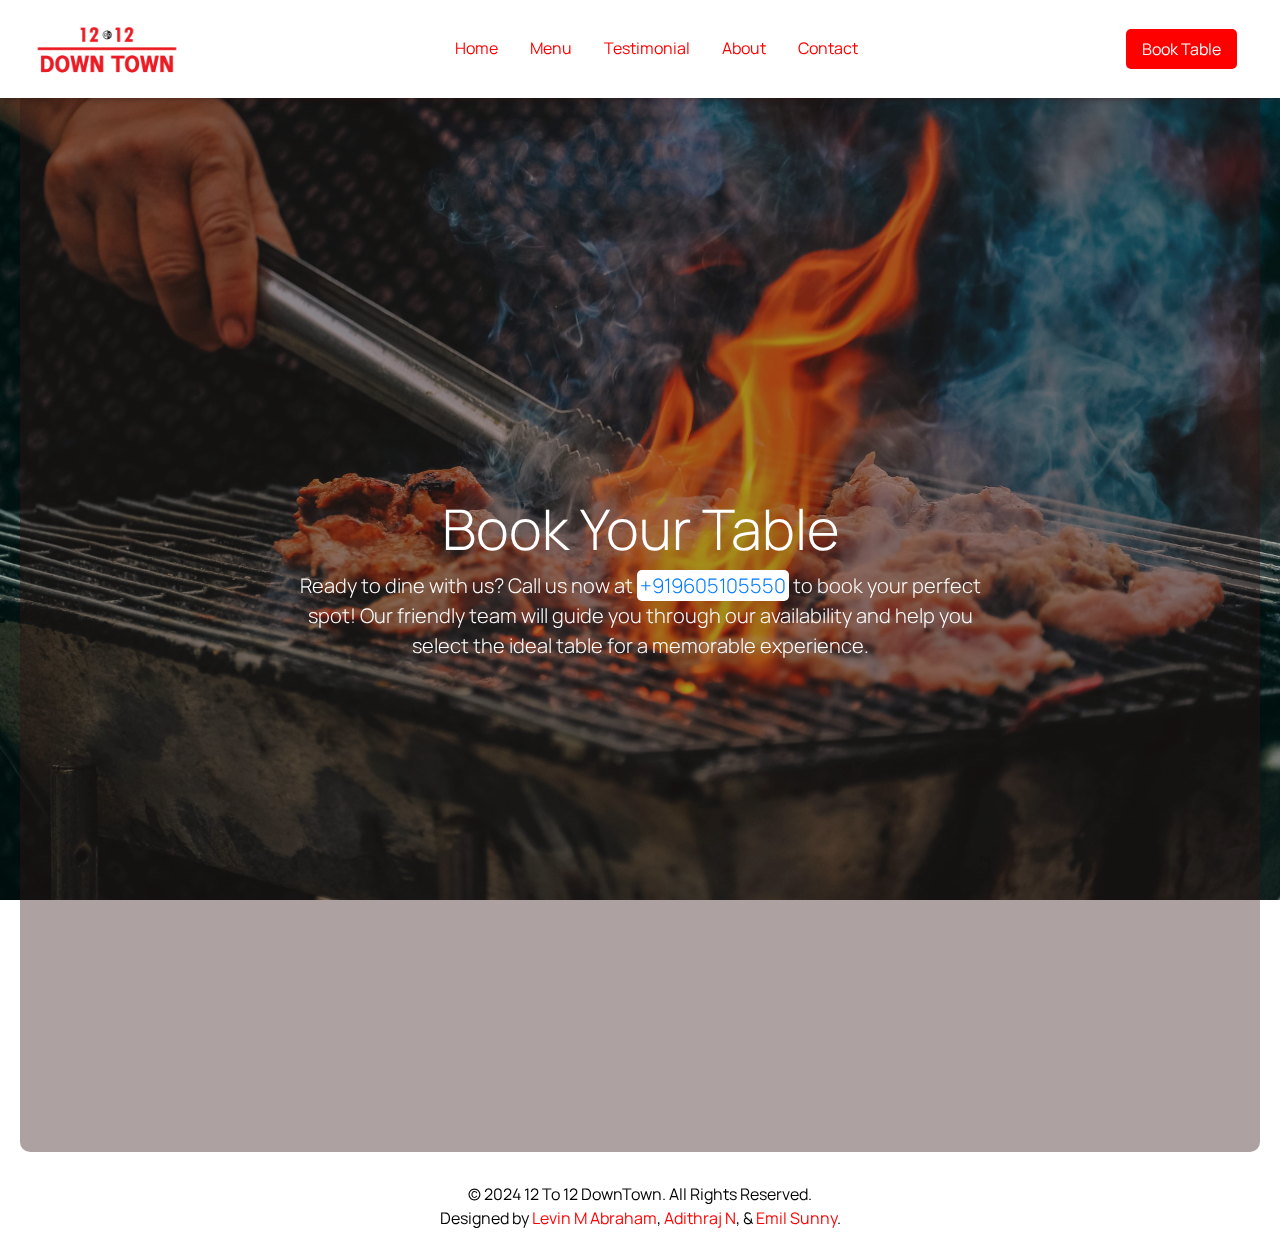
<file: Book.html>
<!DOCTYPE html>
<html lang="en">
<head>
    <meta charset="UTF-8">
  <meta name="viewport" content="width=device-width, initial-scale=1.0">
  <title>Menu - 12 To 12 DownTown</title>
  <link rel="icon" href="./images/downtown-logo.png" type="image/png">
  <link href="https://cdn.jsdelivr.net/npm/bootstrap@5.3.3/dist/css/bootstrap.min.css" rel="stylesheet" integrity="sha384-QWTKZyjpPEjISv5WaRU9OFeRpok6YctnYmDr5pNlyT2bRjXh0JMhjY6hW+ALEwIH" crossorigin="anonymous">
  <link rel="preconnect" href="https://fonts.googleapis.com">
  <link rel="preconnect" href="https://fonts.gstatic.com" crossorigin>
  <link href="https://fonts.googleapis.com/css2?family=Manrope:wght@200..800&display=swap" rel="stylesheet">
  <link href="index.css" rel="stylesheet">
</head>
<body>
    <!-- Header section begins -->
    <section id="header-section">
        <header>
            <div class="container">
                <nav class="navbar navbar-expand-md fixed-top">
                    <!-- Navbar container begins -->
                    <div class="container-fluid">
                        <div class="d-flex justify-content-between align-items-center w-100">
                            <!-- Restaurant logo -->
                            <a href="./index.html"><img class="logo-img" src="./images/downtown-logo.png" alt=""></a>
                            <!-- Navbar menu items begin -->
                            <div class="collapse navbar-collapse justify-content-center" id="navbarSupportedContent">
                                <ul class="navbar-nav nav nav-underline mb-2 mb-lg-0">
                                    <li class="nav-item">
                                        <a class="nav-link" href="./index.html">Home</a>
                                    </li>
                                    <li class="nav-item">
                                        <a class="nav-link" aria-current="page" href="./index.html">Menu</a>
                                    </li>
                                    <li class="nav-item">
                                        <a class="nav-link" href="./index.html">Testimonial</a>
                                    </li>
                                    <li class="nav-item">
                                        <a class="nav-link" href="./index.html">About</a>
                                    </li>
                                    <li class="nav-item">
                                        <a class="nav-link" href="./index.html">Contact</a>
                                    </li>
                                    <!-- For visibility in mobile view -->
                                    <li class="nav-item d-block d-md-none">
                                        <a class="book-button nav-link" href="./Book.html">Book Table</a>
                                    </li>
                                </ul>
                            </div>
                            <a class="book-button nav-link me-3 d-none d-md-block" href="#">Book Table</a>
                            <button class="navbar-toggler" type="button" data-bs-toggle="collapse" data-bs-target="#navbarSupportedContent" aria-controls="navbarSupportedContent" aria-expanded="false" aria-label="Toggle navigation">
                                <span class="navbar-toggler-icon"></span>
                            </button>
                            <!-- Navbar menu items end -->
                        </div>
                    </div>
                    <!-- Navbar container ends -->
                </nav>
            </div>
        </header>
    </section>
    <!-- Header section ends --> 

    <!-- Contact section begins -->
    <div data-bs-spy="scroll" data-bs-target="#navbar-scrollspy" data-bs-root-margin="0px 0px -40%">
        <div class="background"></div>
        <div class="content">
            <!-- Home section begins -->
            <section id="home-section">
                <div class="my-5 py-5">
                    <div class="home-background p-5 text-center d-flex align-items-center justify-content-center">
                        <div class="home-content container py-5">
                            <h1 class="display-4">Book Your Table</h1>
                            <p class="col-lg-8 mx-auto lead">
                                Ready to dine with us? Call us now at <a href="tel:+919605105550" class="click-to-call">+919605105550</a> to book your perfect spot! Our friendly team will guide you through our availability and help you select the ideal table for a memorable experience.
                            </p>
                        </div>
                    </div>
                </div>
            </section>
        </div>
    </div>
    <!-- Contact section ends -->
      
    <!-- Footer section begins -->
    <section id="footer-section">
        <footer>
            <div class="container">
                <div class="row">
                    <p>&copy; 2024 12 To 12 DownTown. All Rights Reserved.<br>
                        Designed by 
                        <a class="designer-names" href="https://www.linkedin.com/in/levinmathewabraham">Levin M Abraham</a>, 
                        <a class="designer-names" href="https://www.linkedin.com/in/adithrajn/">Adithraj N</a>, & 
                        <a class="designer-names" href="https://www.linkedin.com/in/emil-sunny-4baaa527b/">Emil Sunny</a>.
                    </p>
                </div>
            </div>
        </footer>
    </section>
    <!-- Footer section ends -->

    <script src="https://cdn.jsdelivr.net/npm/bootstrap@5.3.3/dist/js/bootstrap.bundle.min.js" integrity="sha384-YvpcrYf0tY3lHB60NNkmXc5s9fDVZLESaAA55NDzOxhy9GkcIdslK1eN7N6jIeHz" crossorigin="anonymous"></script>
    <script src="index.js"></script>
</body>
</html>
</file>
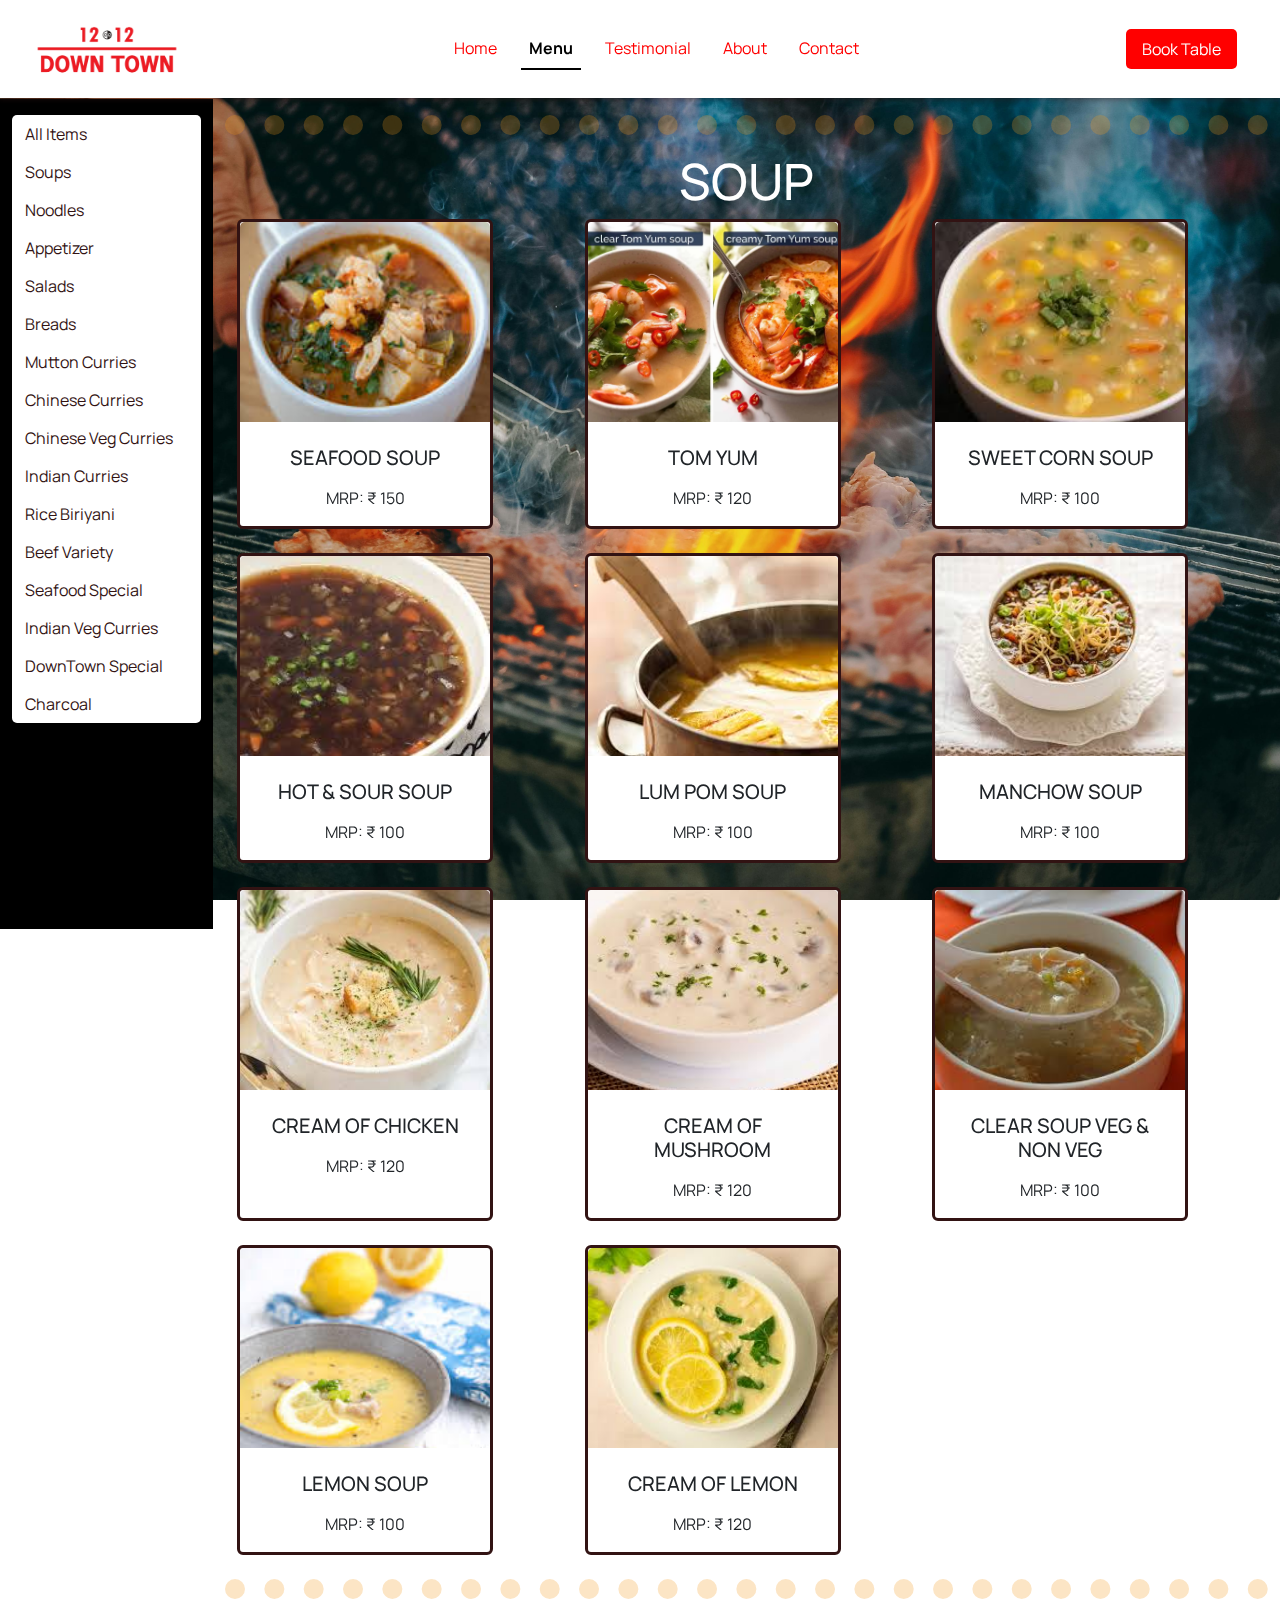
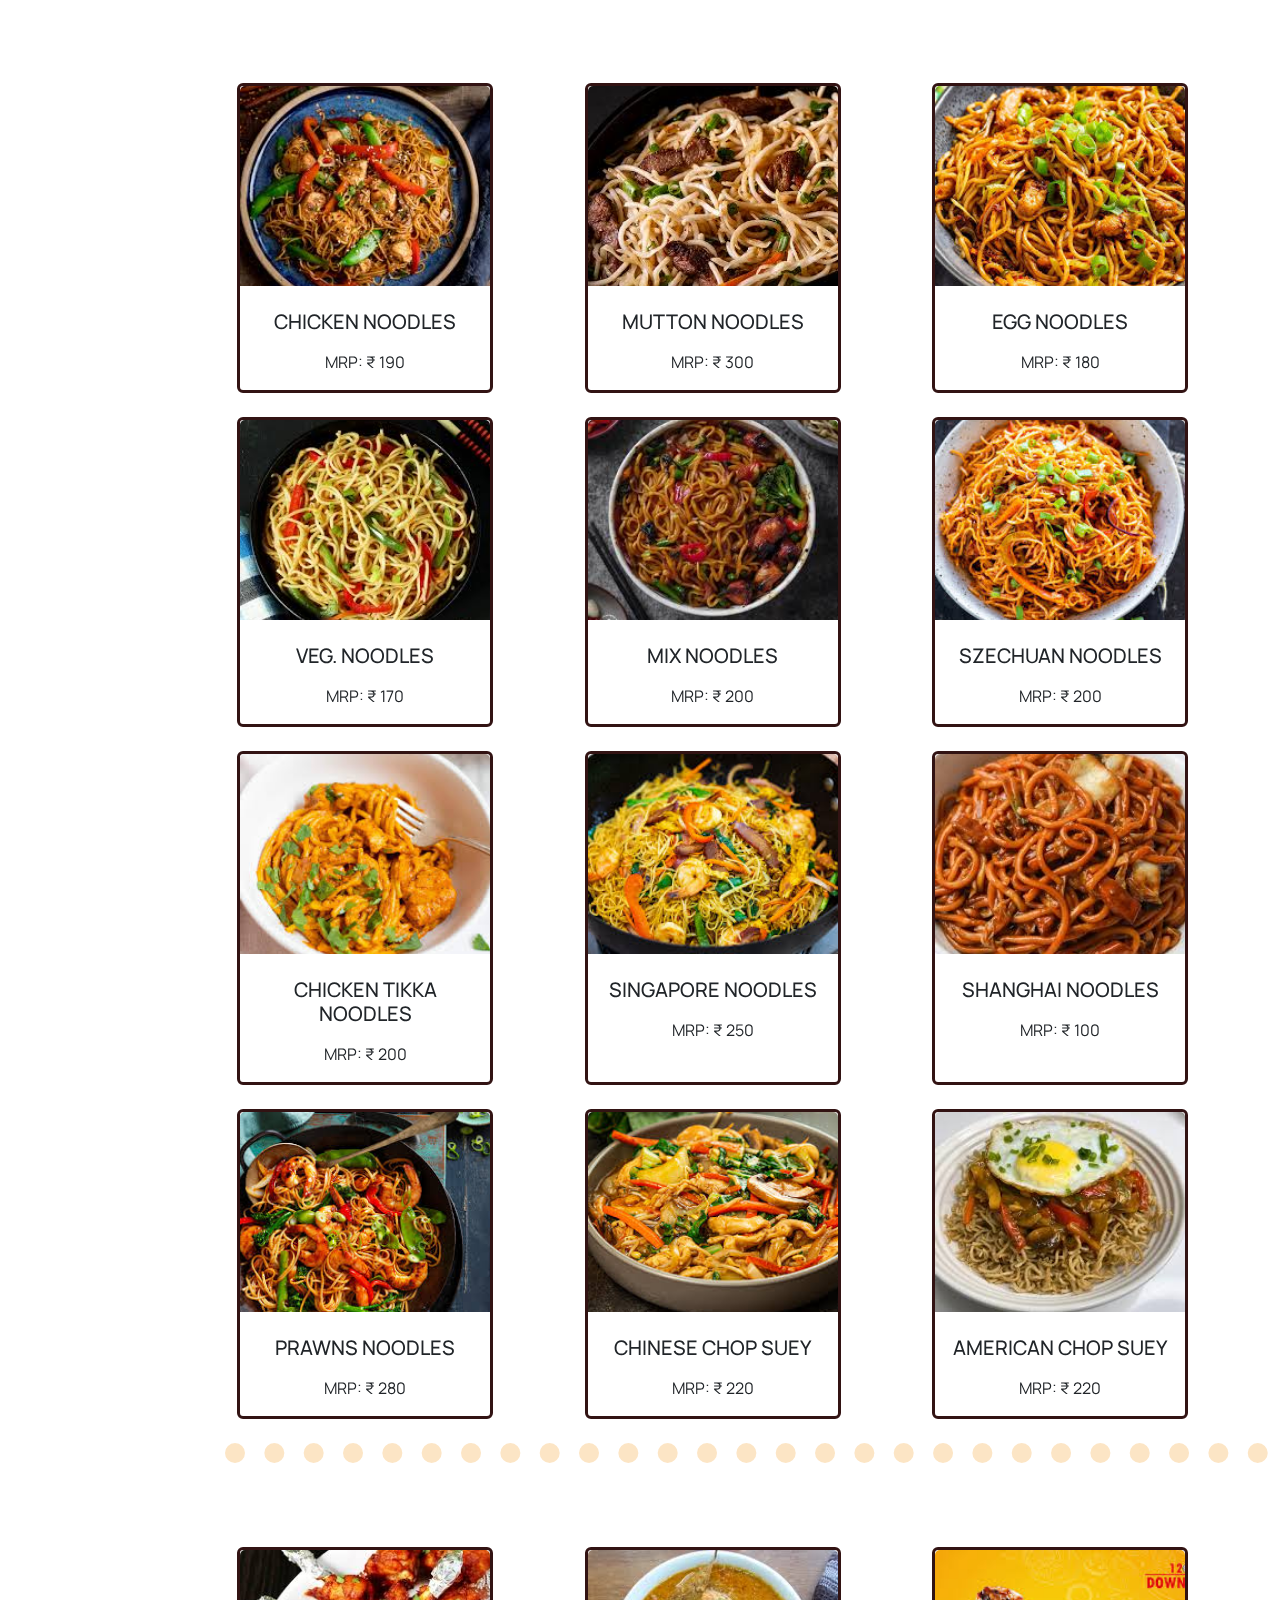
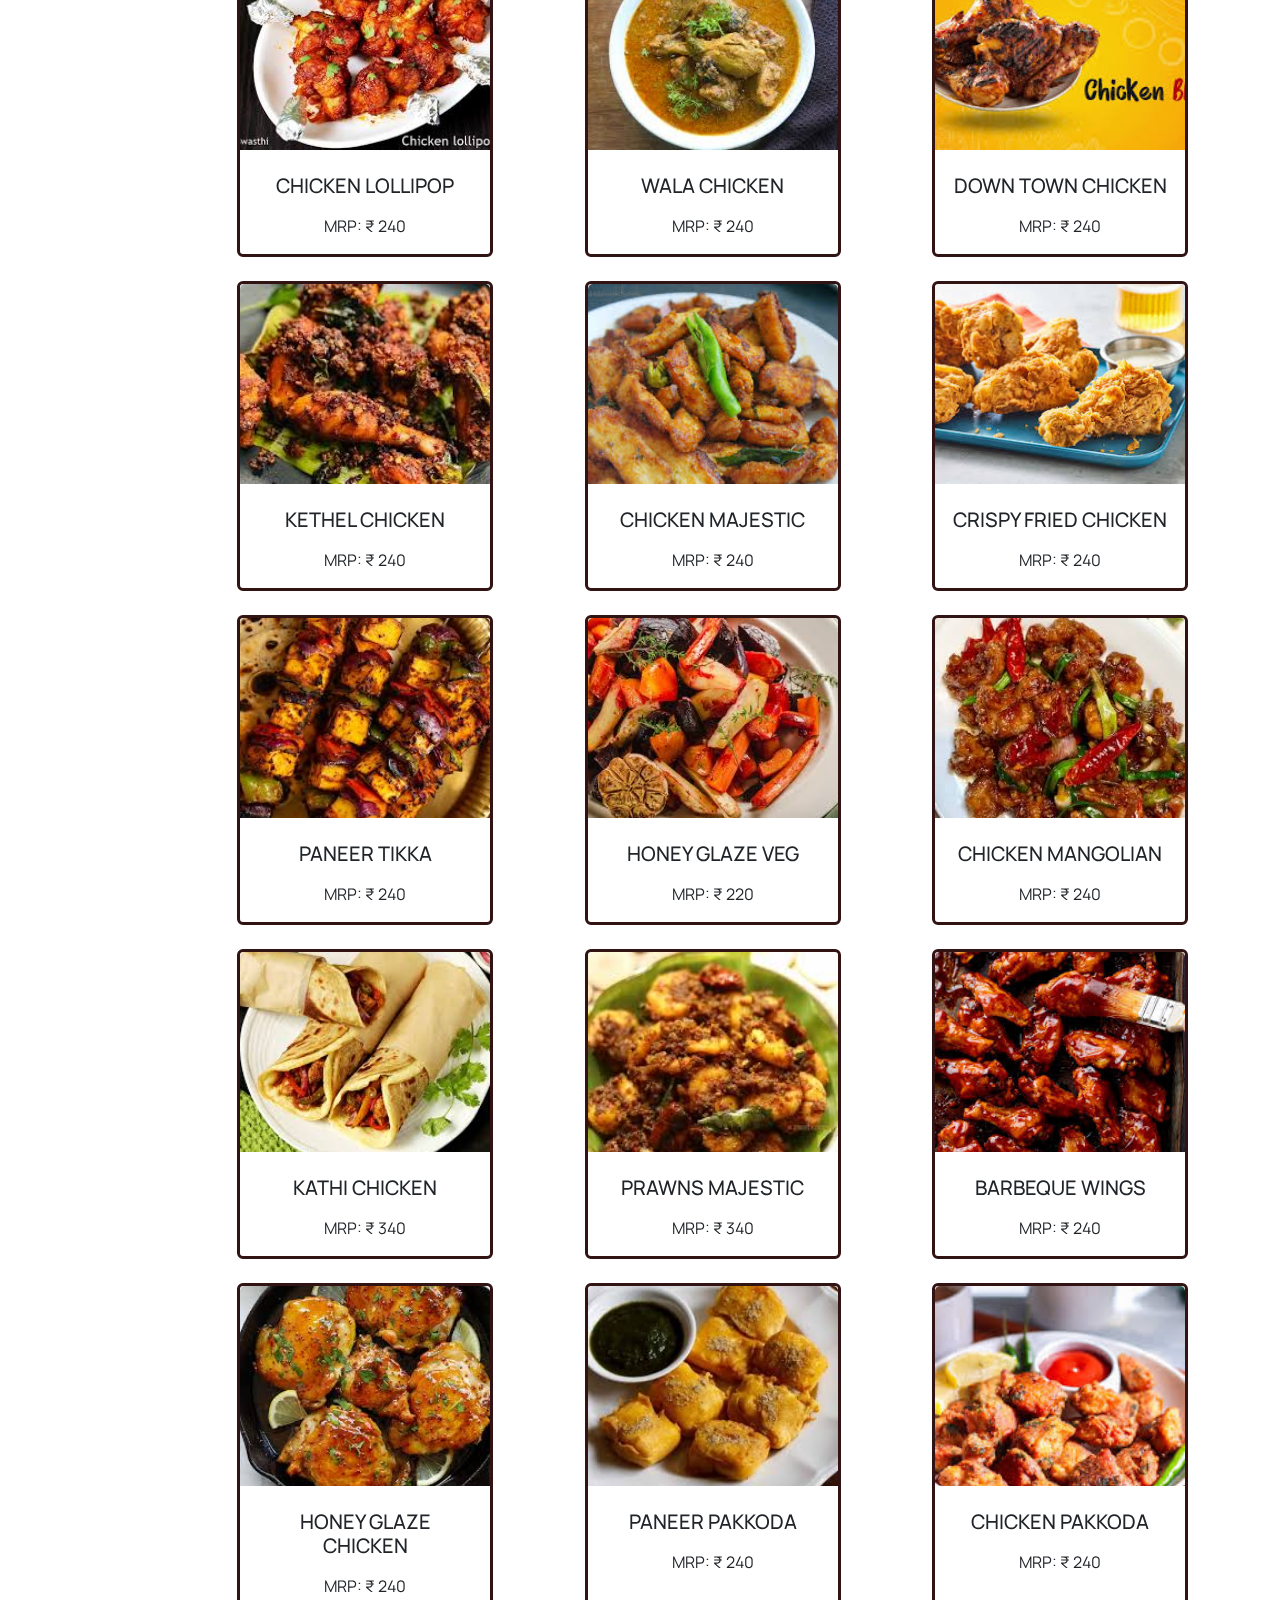
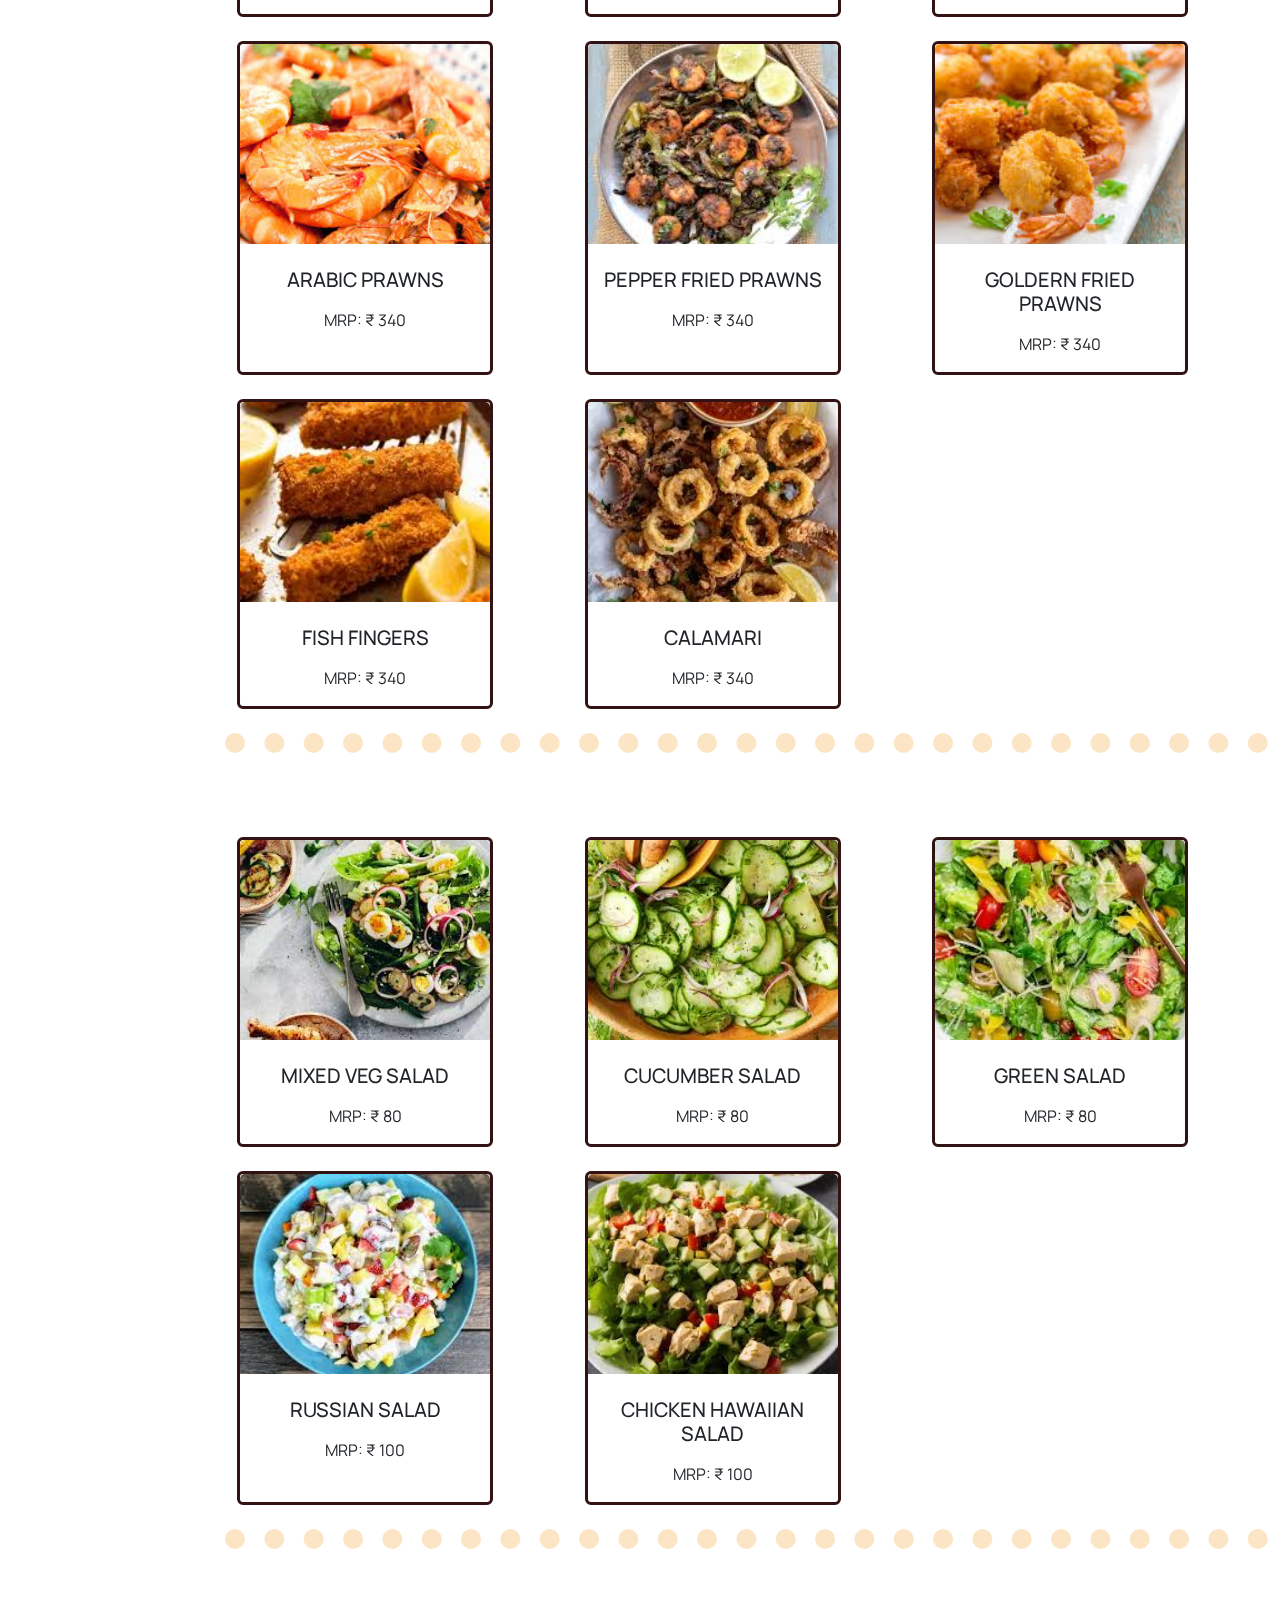
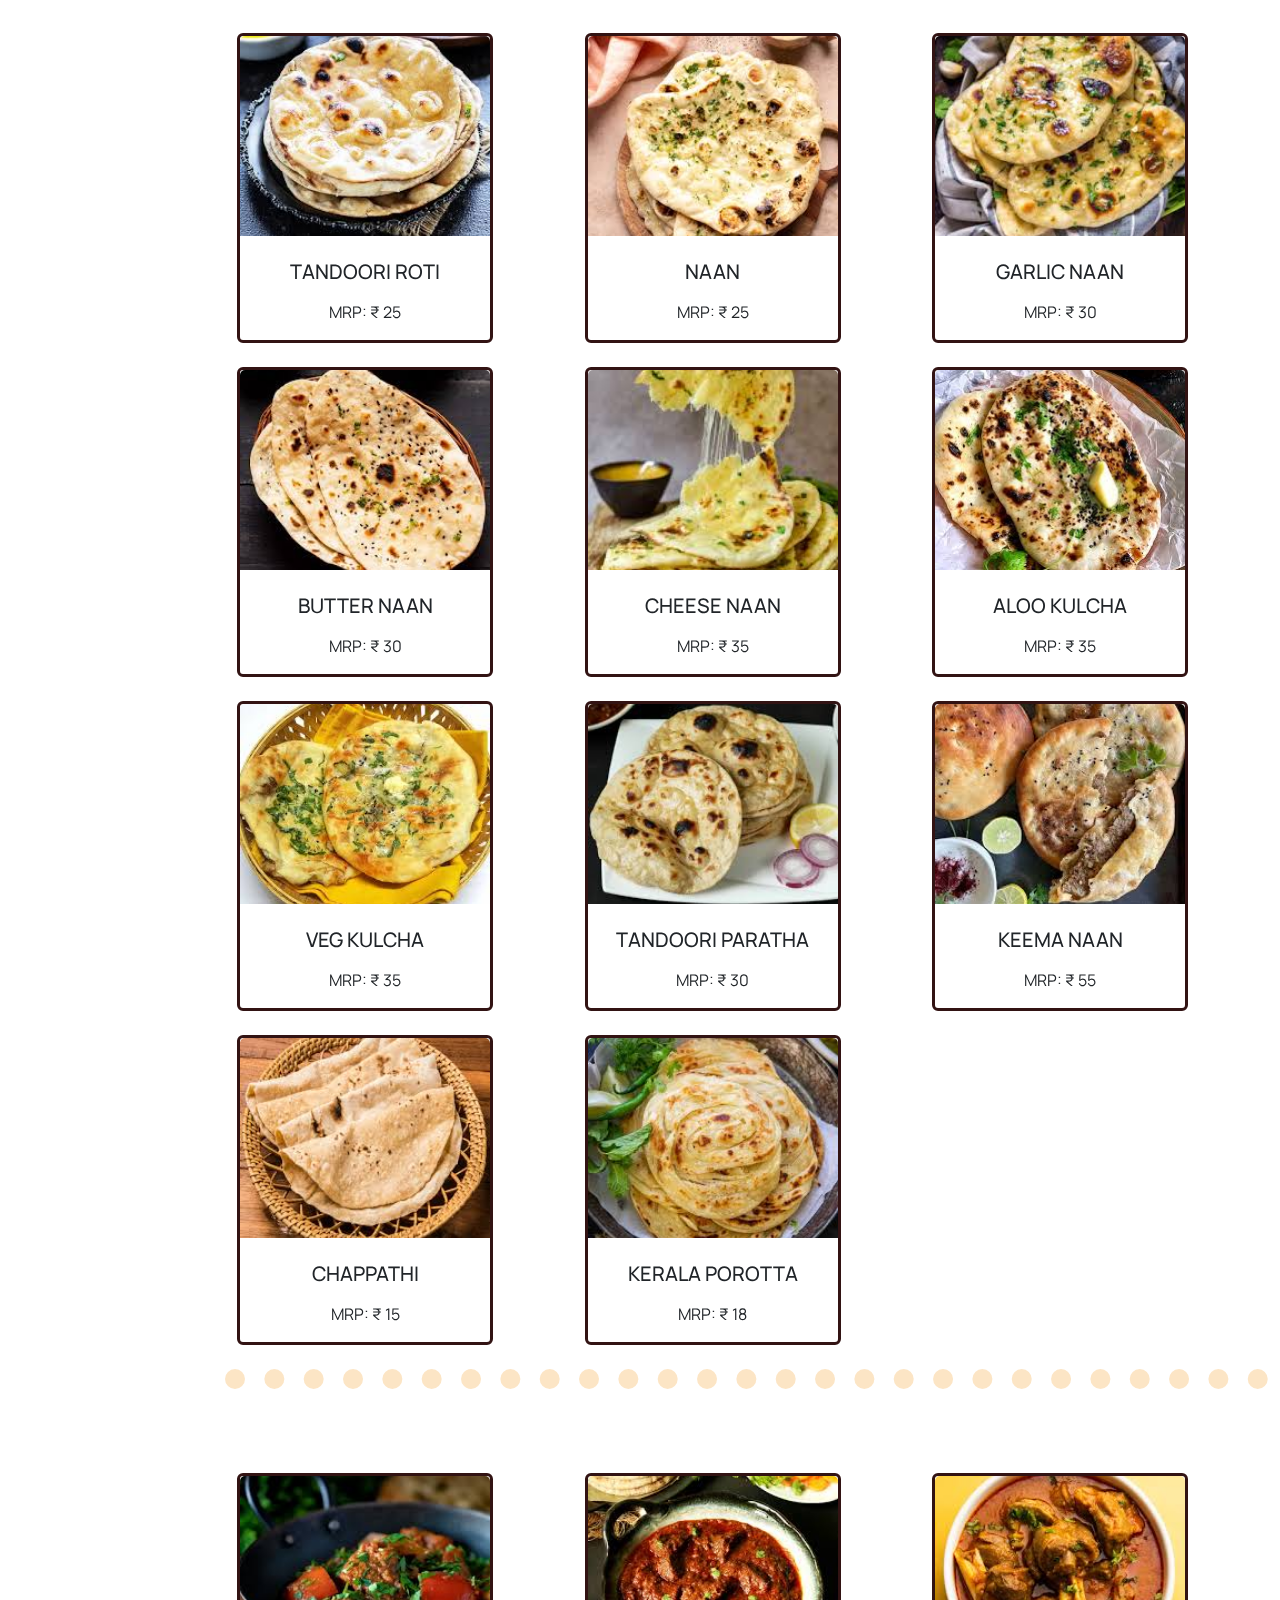
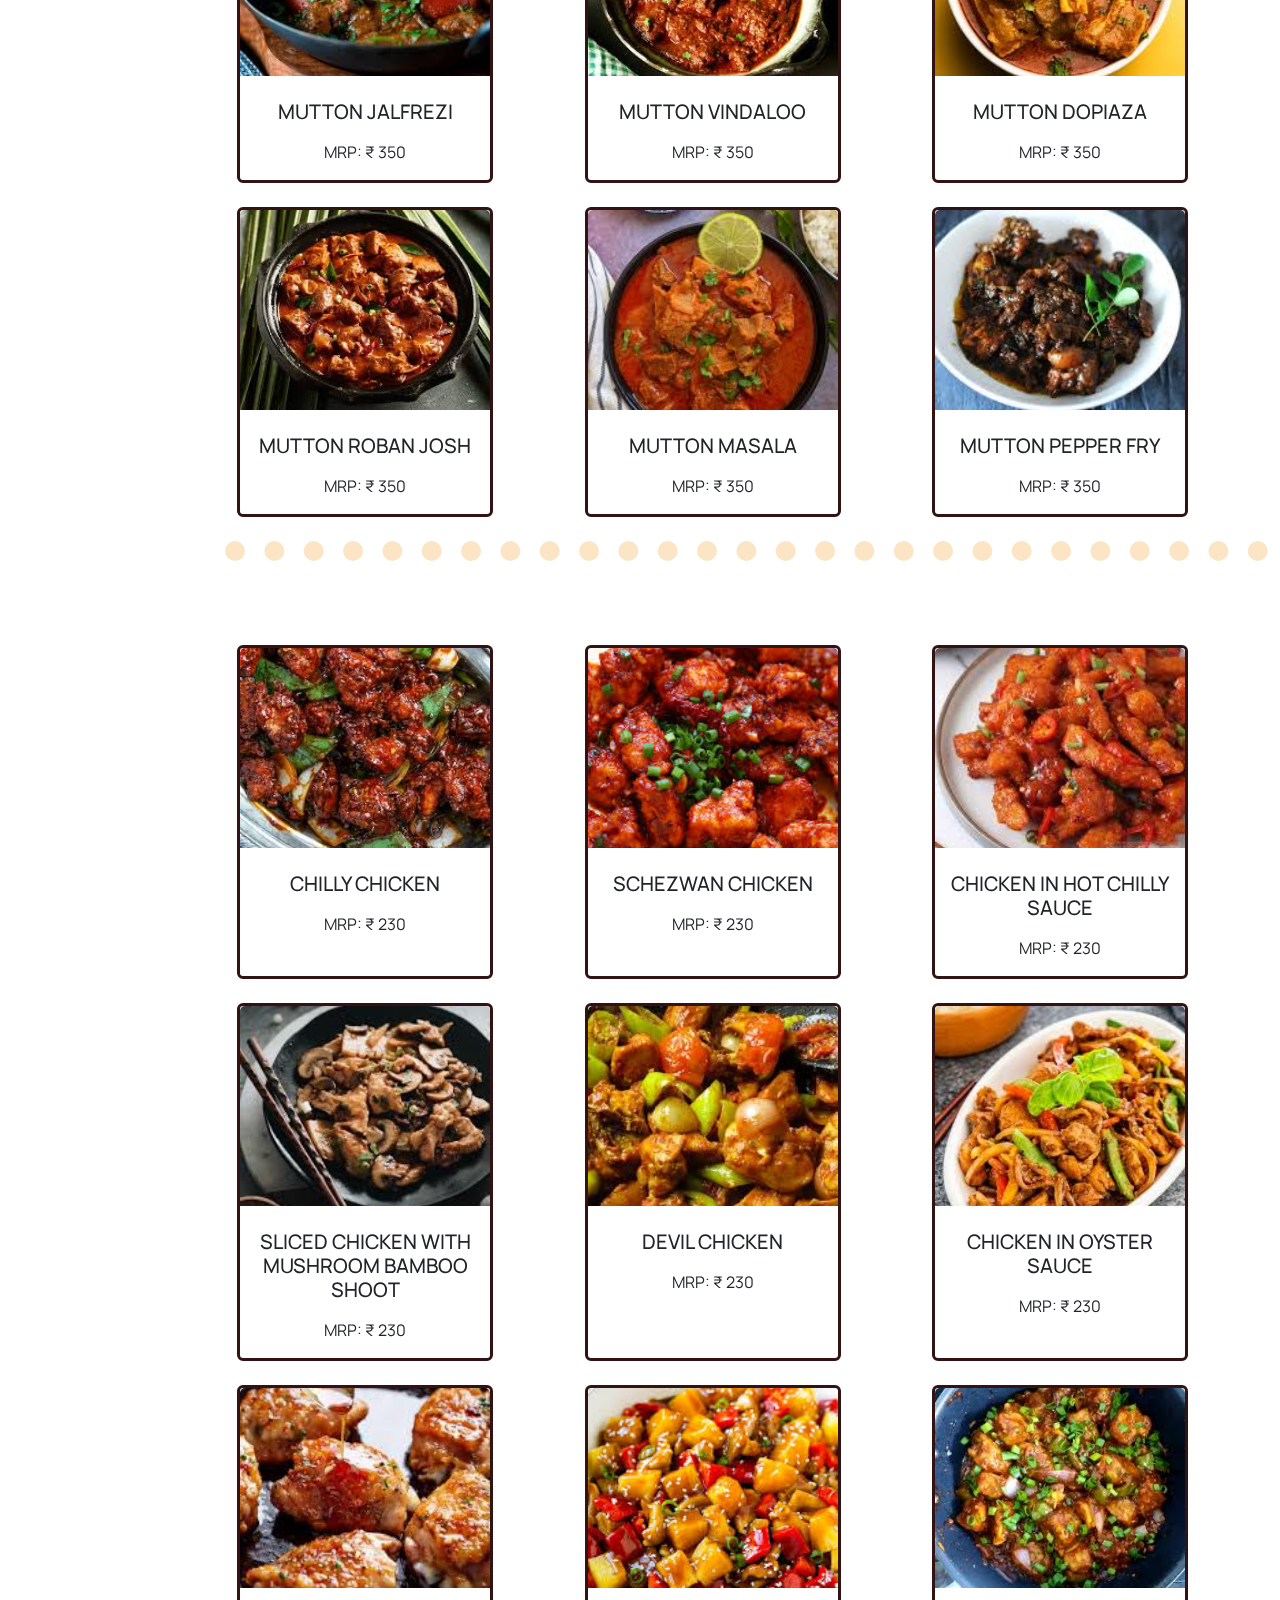
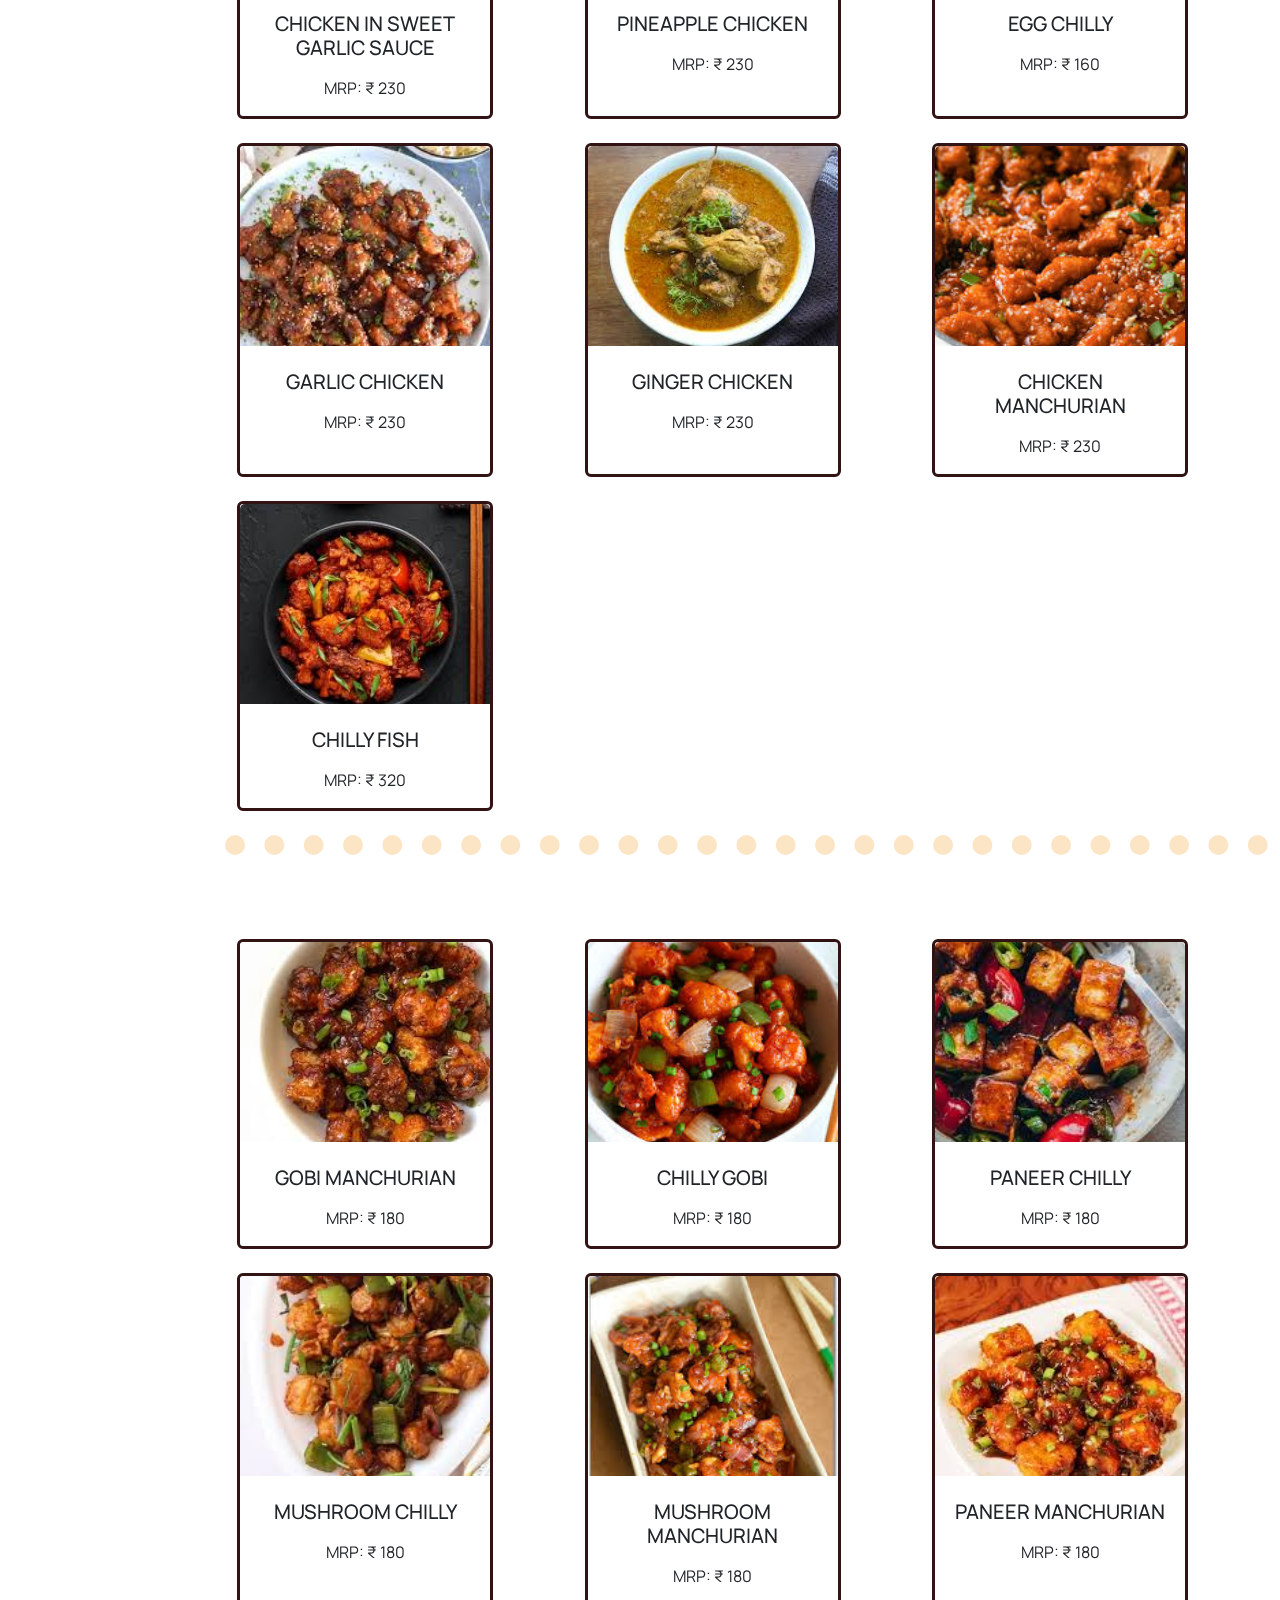
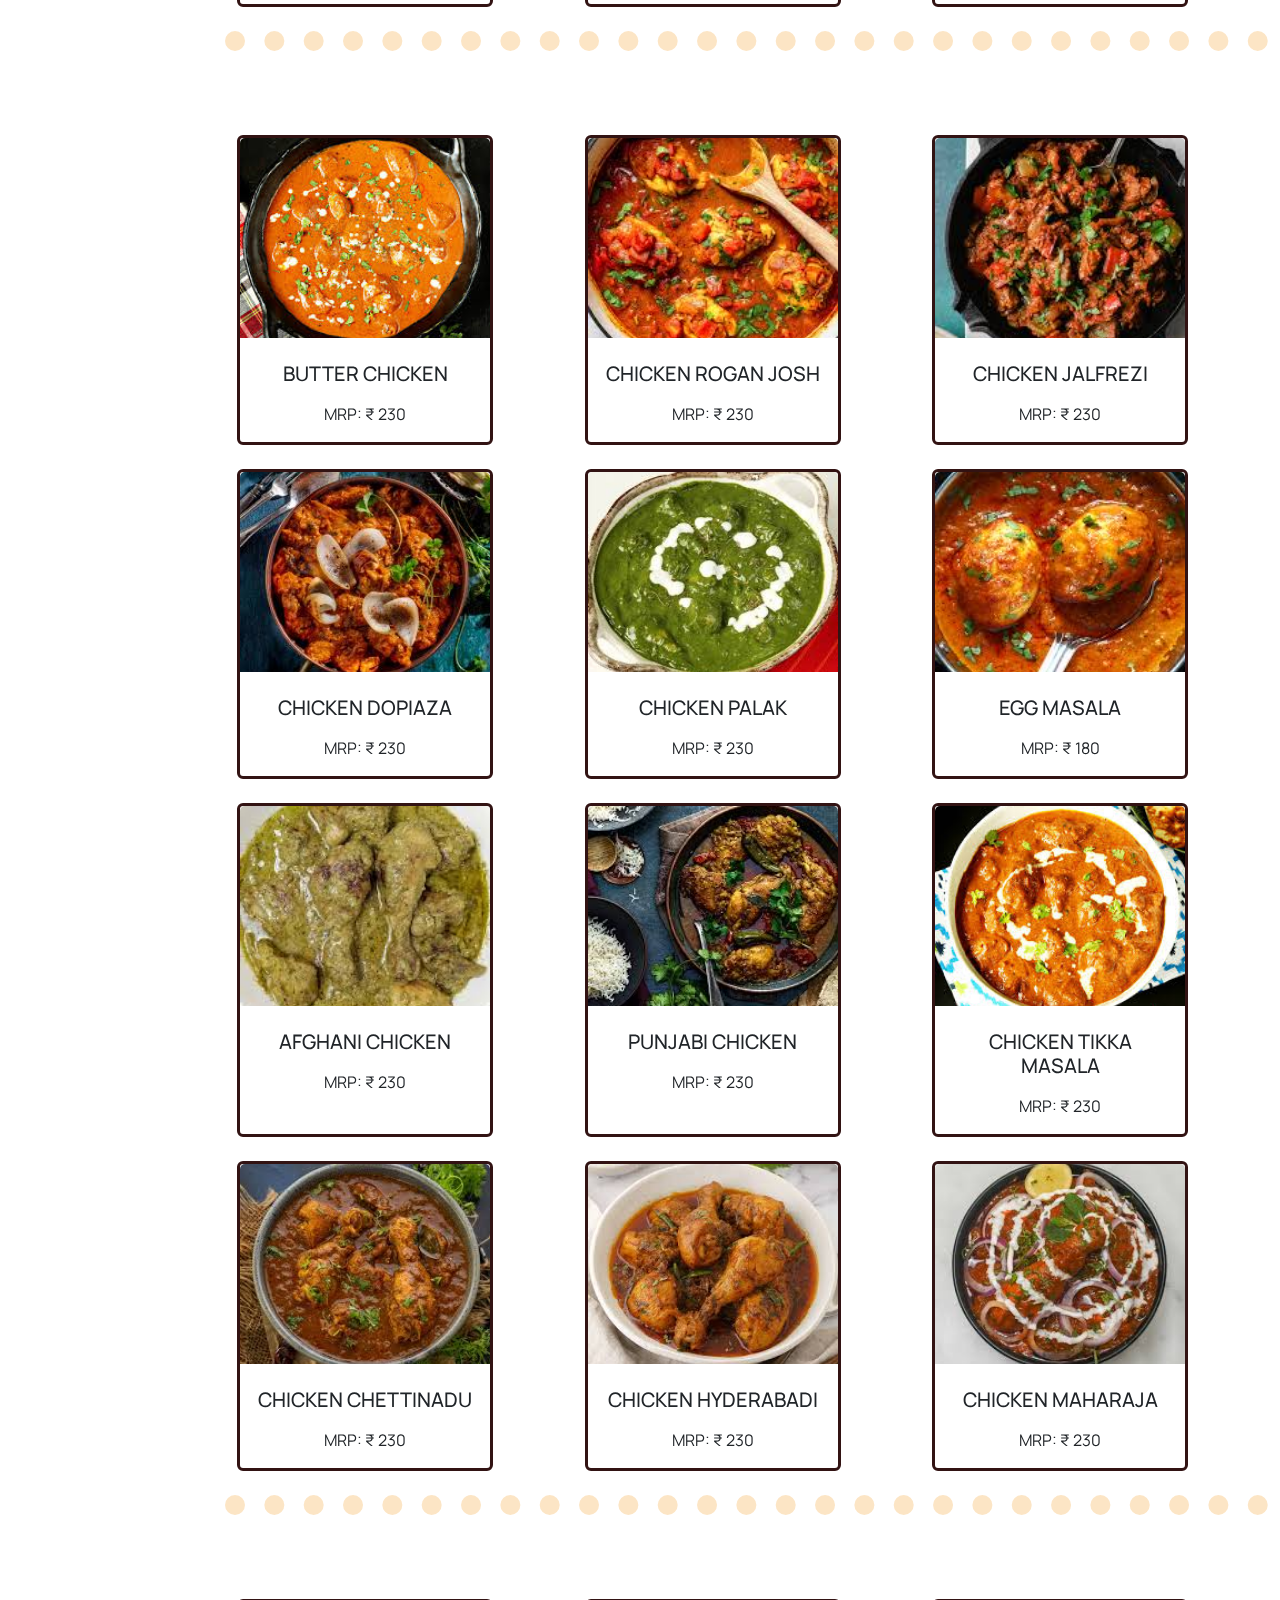
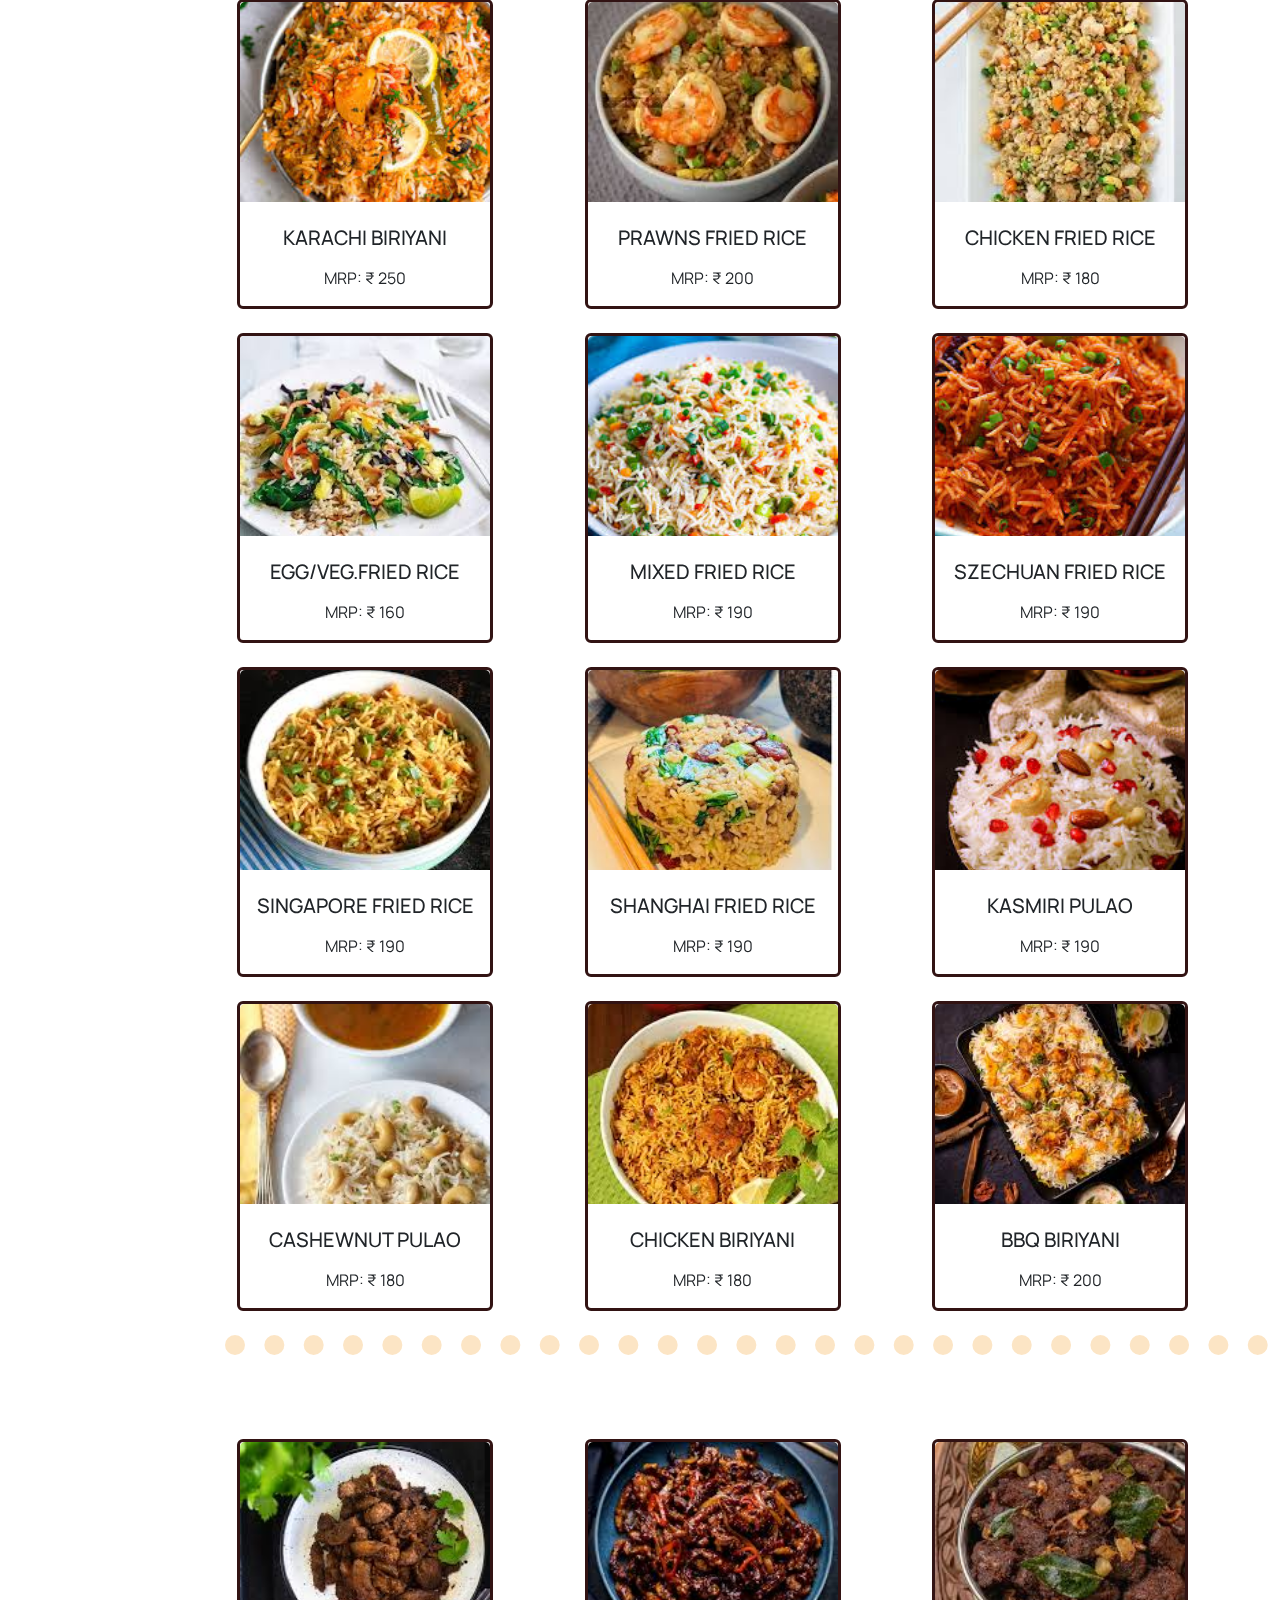
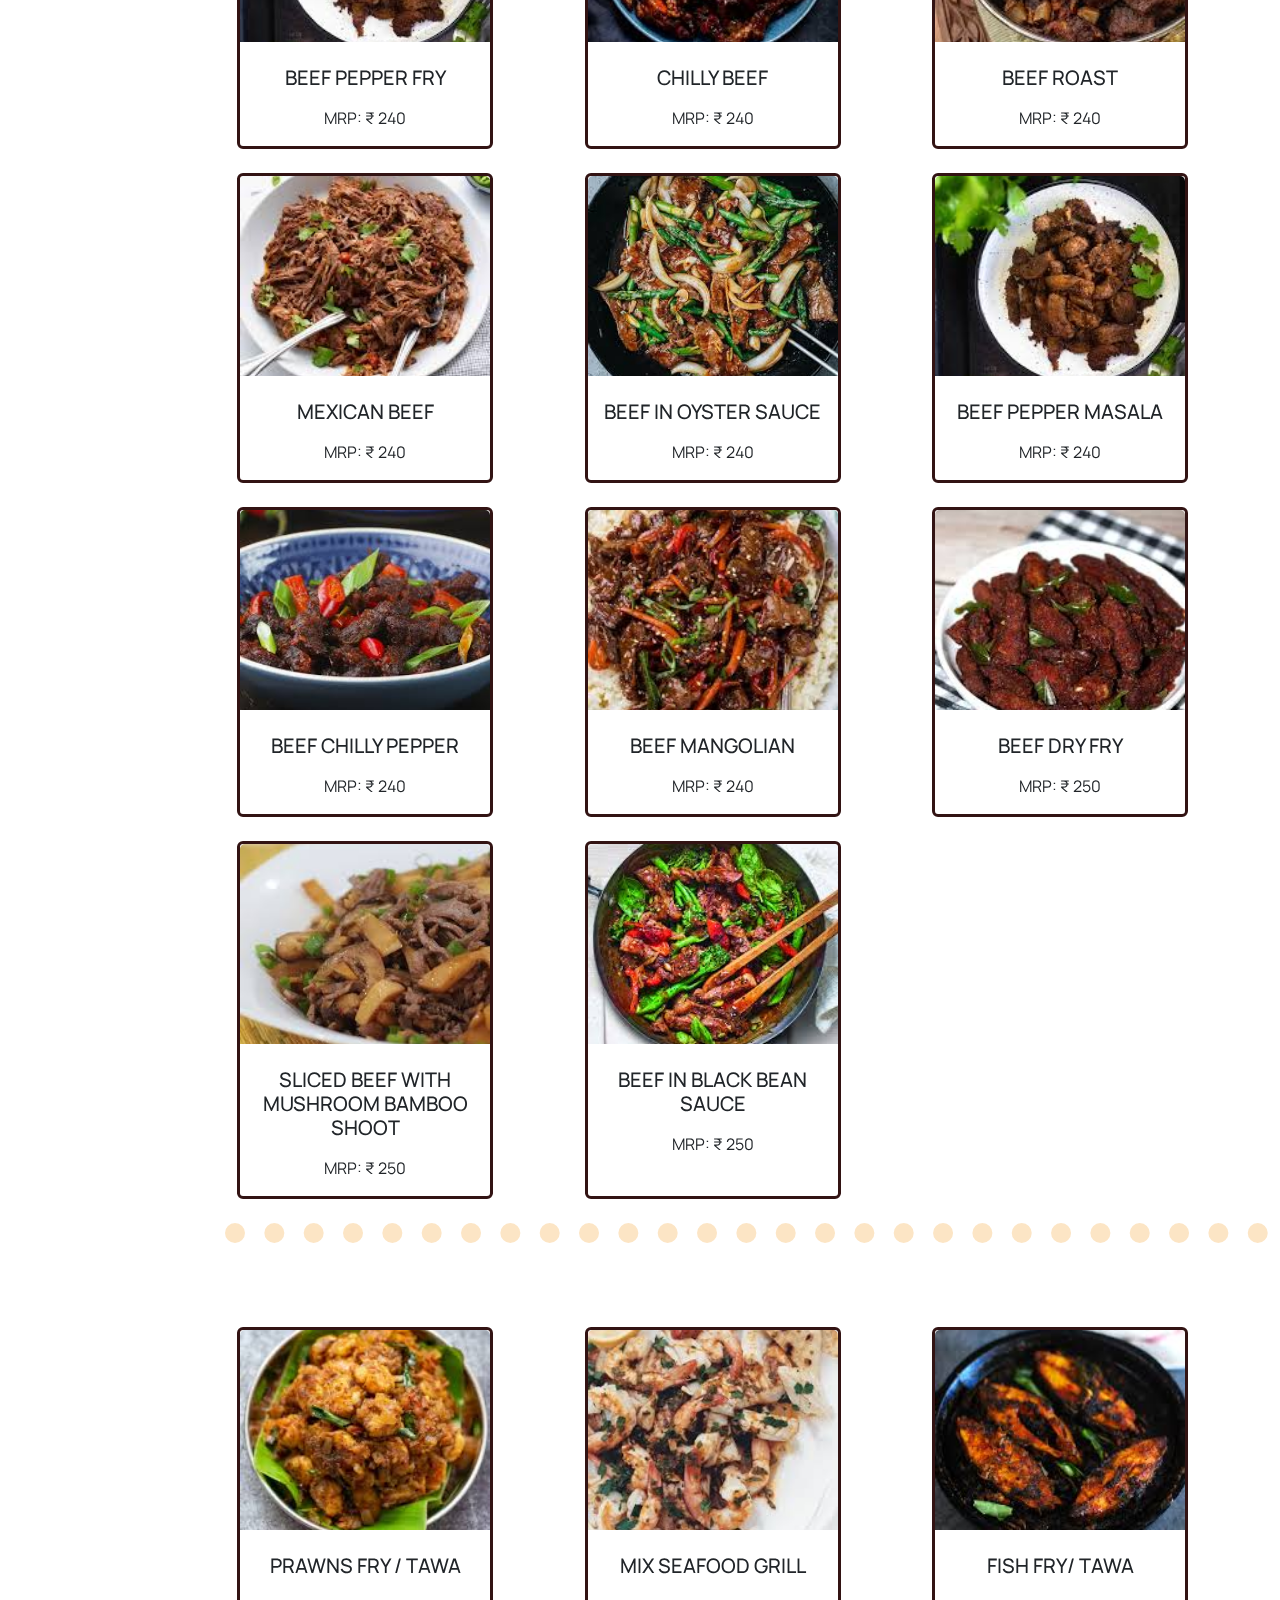
<file: menu.html>
<!DOCTYPE html>
<html lang="en">
<head>
  <meta charset="UTF-8">
  <meta name="viewport" content="width=device-width, initial-scale=1.0">
  <title>Menu - 12 To 12 DownTown</title>
  <link rel="icon" href="./images/downtown-logo.png" type="image/png">
  <link href="https://cdn.jsdelivr.net/npm/bootstrap@5.3.3/dist/css/bootstrap.min.css" rel="stylesheet" integrity="sha384-QWTKZyjpPEjISv5WaRU9OFeRpok6YctnYmDr5pNlyT2bRjXh0JMhjY6hW+ALEwIH" crossorigin="anonymous">
  <link rel="preconnect" href="https://fonts.googleapis.com">
  <link rel="preconnect" href="https://fonts.gstatic.com" crossorigin>
  <link href="https://fonts.googleapis.com/css2?family=Manrope:wght@200..800&display=swap" rel="stylesheet">
  <link href="index.css" rel="stylesheet">
</head>
<body>
  <!-- Header section begins -->
    <section id="header-section">
      <header>
          <div class="container">
              <nav class="navbar navbar-expand-md fixed-top">
                  <!-- Navbar container begins -->
                  <div class="container-fluid">
                      <div class="d-flex justify-content-between align-items-center w-100">
                          <!-- Restaurant logo -->
                          <a href="./index.html"><img class="logo-img" src="./images/downtown-logo.png" alt=""></a>
                          <!-- Navbar menu items begin -->
                          <div class="collapse navbar-collapse justify-content-center" id="navbarSupportedContent">
                              <ul class="navbar-nav nav nav-underline mb-2 mb-lg-0">
                                  <li class="nav-item">
                                      <a class="nav-link" href="./index.html">Home</a>
                                  </li>
                                  <li class="nav-item">
                                      <a class="nav-link active" aria-current="page" href="#menu-section">Menu</a>
                                  </li>
                                  <li class="nav-item">
                                      <a class="nav-link" href="./index.html">Testimonial</a>
                                  </li>
                                  <li class="nav-item">
                                      <a class="nav-link" href="./index.html">About</a>
                                  </li>
                                  <li class="nav-item">
                                      <a class="nav-link" href="./index.html">Contact</a>
                                  </li>
                                  <!-- For visibility in mobile view -->
                                  <li class="nav-item d-block d-md-none">
                                      <a class="book-button nav-link" href="./Book.html">Book Table</a>
                                  </li>
                              </ul>
                          </div>
                          <a class="book-button nav-link me-3 d-none d-md-block" href="./Book.html">Book Table</a>
                          <button class="navbar-toggler" type="button" data-bs-toggle="collapse" data-bs-target="#navbarSupportedContent" aria-controls="navbarSupportedContent" aria-expanded="false" aria-label="Toggle navigation">
                              <span class="navbar-toggler-icon"></span>
                          </button>
                          <!-- Navbar menu items end -->
                      </div>
                  </div>
                  <!-- Navbar container ends -->
              </nav>
          </div>
      </header>
  </section>
  <!-- Header section ends -->
  
  <!-- Menu Section Begins -->
  <section id="menu-section" >
    <!-- Background image -->
    <div class="background"></div>
    <div class="menuBarAndContents container-fluid">
      <div class="row m-0">
        <!-- Menu Sidebar -->
        <nav id="sidebar" class="sidebar col-12 col-md-3 col-lg-2">
          <div class="offcanvas-body d-md-flex flex-column p-0 pt-lg-3 overflow-y-auto">
            <button class="categories-btn btn btn-secondary dropdown-toggle d-md-none mb-2" type="button" onclick="toggleSidebar()" aria-label="Toggle Categories">
              <span class="navbar-toggler-icon"></span>
              Categories
            </button>
            <!-- Collapsible sidebar content -->
            <div id="menuSidebar" class="collapse d-md-block">
              <ul class="nav flex-column">
                <li class="nav-item">
                  <button class="btn custom-btn w-100" type="button" onclick="showhideall()">All Items</button>
                </li>
                <li class="nav-item">
                  <button class="btn custom-btn w-100" data-target="soups" onclick="showhide(this)">Soups</button>
                </li>
                <li class="nav-item">
                  <button class="btn custom-btn w-100" data-target="noodles" onclick="showhide(this)">Noodles</button>
                </li>
                <li class="nav-item">
                  <button class="btn custom-btn w-100" data-target="appetizers" onclick="showhide(this)">Appetizer</button>
                </li>
                <li class="nav-item">
                  <button class="btn custom-btn w-100" data-target="salads" onclick="showhide(this)">Salads</button>
                </li>
                <li class="nav-item">
                  <button class="btn custom-btn w-100" data-target="breads" onclick="showhide(this)">Breads</button>
                </li>
                <li class="nav-item">
                  <button class="btn custom-btn w-100" data-target="muttonCurries" onclick="showhide(this)">Mutton Curries</button>
                </li>
                <li class="nav-item">
                  <button class="btn custom-btn w-100" data-target="chineseCurries" onclick="showhide(this)">Chinese Curries</button>
                </li>
                <li class="nav-item">
                  <button class="btn custom-btn w-100" data-target="chineseVegCurries" onclick="showhide(this)">Chinese Veg Curries</button>
                </li>
                <li class="nav-item">
                  <button class="btn custom-btn w-100" data-target="indianCurries" onclick="showhide(this)">Indian Curries</button>
                </li>
                <li class="nav-item">
                  <button class="btn custom-btn w-100" data-target="riceBiriyani" onclick="showhide(this)">Rice Biriyani</button>
                </li>
                <li class="nav-item">
                  <button class="btn custom-btn w-100" data-target="beefVariety" onclick="showhide(this)">Beef Variety</button>
                </li>
                <li class="nav-item">
                  <button class="btn custom-btn w-100" data-target="seafoodSpecial" onclick="showhide(this)">Seafood Special</button>
                </li>
                <li class="nav-item">
                  <button class="btn custom-btn w-100" data-target="indianVegCurries" onclick="showhide(this)">Indian Veg Curries</button>
                </li>
                <li class="nav-item">
                  <button class="btn custom-btn w-100" data-target="downtownSpecial" onclick="showhide(this)">DownTown Special</button>
                </li>
                <li class="nav-item">
                  <button class="btn custom-btn w-100" data-target="charcoal" onclick="showhide(this)">Charcoal</button>
                </li>
                <!-- Add more categories as needed -->
              </ul>
            </div>
          </div>
        </nav>

        <!-- Menu display area -->
        <main class="col-12 col-md-9 ms-sm-auto col-lg-10 px-md-4 overflow-auto">
          <!-- Soups -->
          <div class="row items " id="soups">
            <hr class="hr-line">
            <center><h3 class="food-variety">SOUP</h3></center>
            <!-- Soup items go here -->
            <div class="col-12 col-sm-6 col-md-4 mb-4">
              <div class="card">
                <img src="images/seafoodsoup.png" class="card-img-top" alt="Seafood Soup">
                <div class="card-body">
                  <h5 class="card-title">SEAFOOD SOUP</h5>
                  <p class="card-text">MRP: &#x20B9 150</p>
                </div>
              </div>
            </div>
            <div class="col-12 col-sm-6 col-md-4 mb-4">
              <div class="card">
                <img src="images/tomyumsoup.png" class="card-img-top" alt="Tom Yum">
                <div class="card-body">
                  <h5 class="card-title">TOM YUM</h5>
                  <p class="card-text">MRP: &#x20B9 120</p>
                </div>
              </div>
            </div>
            <div class="col-12 col-sm-6 col-md-4 mb-4">
              <div class="card">
                <img src="images\sweetcornsoup.png" class="card-img-top" alt="...">
                <div class="card-body">
                  <h5 class="card-title">SWEET CORN SOUP</h5>
                  <p class="card-text">MRP: &#x20B9 100</p>
                </div>
              </div>
            </div>
            <div class="col-12 col-sm-6 col-md-4 mb-4">
              <div class="card">
                <img src="images\hotsoursoup.png" class="card-img-top" alt="...">
                <div class="card-body">
                  <h5 class="card-title">HOT & SOUR SOUP </h5>
                  <p class="card-text">MRP: &#x20B9 100</p>
                </div>
              </div>
            </div>
            <div class="col-12 col-sm-6 col-md-4 mb-4">
              <div class="card">
                <img src="images\lumpom.png" class="card-img-top" alt="...">
                <div class="card-body">
                  <h5 class="card-title">LUM POM SOUP </h5>
                  <p class="card-text">MRP: &#x20B9 100</p>
                </div>
              </div>
            </div>
            <div class="col-12 col-sm-6 col-md-4 mb-4">
              <div class="card">
                <img src="images\monchowsoup.png" class="card-img-top" alt="...">
                <div class="card-body">
                  <h5 class="card-title">MANCHOW SOUP</h5>
                  <p class="card-text">MRP: &#x20B9 100</p>
                </div>
              </div>
            </div>
            <div class="col-12 col-sm-6 col-md-4 mb-4">
              <div class="card">
                <img src="images\creamofchicken.png" class="card-img-top" alt="...">
                <div class="card-body">
                  <h5 class="card-title">CREAM OF CHICKEN</h5>
                  <p class="card-text">MRP: &#x20B9 120</p>
                </div>
              </div>
            </div>
            <div class="col-12 col-sm-6 col-md-4 mb-4">
              <div class="card">
                <img src="images\creamofmushroom.png" class="card-img-top" alt="...">
                <div class="card-body">
                  <h5 class="card-title">CREAM OF MUSHROOM</h5>
                  <p class="card-text">MRP: &#x20B9 120</p>
                </div>
              </div>
            </div>
            <div class="col-12 col-sm-6 col-md-4 mb-4">
              <div class="card">
                <img src="images\clearsoup.png" class="card-img-top" alt="...">
                <div class="card-body">
                  <h5 class="card-title">CLEAR SOUP VEG & NON VEG</h5>
                  <p class="card-text">MRP: &#x20B9 100</p>
                </div>
              </div>
            </div>
            <div class="col-12 col-sm-6 col-md-4 mb-4">
              <div class="card">
                <img src="images\lemonsoup.png" class="card-img-top" alt="...">
                <div class="card-body">
                  <h5 class="card-title">LEMON SOUP</h5>
                  <p class="card-text">MRP: &#x20B9 100</p>
                </div>
              </div>
            </div>
            <div class="col-12 col-sm-6 col-md-4 mb-4">
              <div class="card">
                <img src="images\creamoflemon.png" class="card-img-top" alt="...">
                <div class="card-body">
                  <h5 class="card-title">CREAM OF LEMON</h5>
                  <p class="card-text">MRP: &#x20B9 120</p>
                </div>
              </div>
            </div>
            <!-- More items here -->
          </div>

          <!-- Noodles -->
          <div class="row items" id="noodles">
            <hr class="hr-line">
            <center><h3 class="food-variety">NOODLES</h3></center>
            <!-- Noodles items go here -->
            <div class="col-12 col-sm-6 col-md-4 mb-4">
            <div class="card">
              <img src="images\chickennoodle.png" class="card-img-top" alt="...">
              <div class="card-body">
                <h5 class="card-title">CHICKEN NOODLES</h5>
                <p class="card-text">MRP: &#x20B9 190</p>
              </div>
            </div>
          </div>
          <div class="col-12 col-sm-6 col-md-4 mb-4">
            <div class="card">
              <img src="images\muttonnoddle.png" class="card-img-top" alt="...">
              <div class="card-body">
                <h5 class="card-title">MUTTON NOODLES</h5>
                <p class="card-text">MRP: &#x20B9 300</p>
              </div>
            </div>
          </div>
          <div class="col-12 col-sm-6 col-md-4 mb-4">
            <div class="card">
              <img src="images\eggnoddle.png" class="card-img-top" alt="...">
              <div class="card-body">
                <h5 class="card-title">EGG NOODLES</h5>
                <p class="card-text">MRP: &#x20B9 180</p>
              </div>
            </div>
          </div>
          <div class="col-12 col-sm-6 col-md-4 mb-4">
            <div class="card">
              <img src="images\vegnoddle.png" class="card-img-top" alt="...">
              <div class="card-body">
                <h5 class="card-title">VEG. NOODLES</h5>
                <p class="card-text">MRP: &#x20B9 170</p>
              </div>
            </div>
          </div>
          <div class="col-12 col-sm-6 col-md-4 mb-4">
            <div class="card">
              <img src="images\mixnoddle.png" class="card-img-top" alt="...">
              <div class="card-body">
                <h5 class="card-title">MIX NOODLES</h5>
                <p class="card-text">MRP: &#x20B9 200</p>
              </div>
            </div>
          </div>
          <div class="col-12 col-sm-6 col-md-4 mb-4">
            <div class="card">
              <img src="images\SZECHUANNODDLE.PNG" class="card-img-top" alt="...">
              <div class="card-body">
                <h5 class="card-title">SZECHUAN NOODLES</h5>
                <p class="card-text">MRP: &#x20B9 200</p>
              </div>
            </div>
          </div>
          <div class="col-12 col-sm-6 col-md-4 mb-4">
            <div class="card">
              <img src="images\chickentikkanoddle.png" class="card-img-top" alt="...">
              <div class="card-body">
                <h5 class="card-title">CHICKEN TIKKA NOODLES</h5>
                <p class="card-text">MRP: &#x20B9 200</p>
              </div>
            </div>
          </div>
          <div class="col-12 col-sm-6 col-md-4 mb-4">
            <div class="card">
              <img src="images\singaporenoddles.png" class="card-img-top" alt="...">
              <div class="card-body">
                <h5 class="card-title">SINGAPORE NOODLES</h5>
                <p class="card-text">MRP: &#x20B9 250</p>
              </div>
            </div>
          </div>
          <div class="col-12 col-sm-6 col-md-4 mb-4">
            <div class="card">
              <img src="images\SHANGHINODDLES.png" class="card-img-top" alt="...">
              <div class="card-body">
                <h5 class="card-title">SHANGHAI NOODLES</h5>
                <p class="card-text">MRP: &#x20B9 100</p>
              </div>
            </div>
          </div>
          <div class="col-12 col-sm-6 col-md-4 mb-4">
            <div class="card">
              <img src="images\PRAWNNODDLES.png" class="card-img-top" alt="...">
              <div class="card-body">
                <h5 class="card-title">PRAWNS NOODLES</h5>
                <p class="card-text">MRP: &#x20B9 280</p>
              </div>
            </div>
          </div>
          <div class="col-12 col-sm-6 col-md-4 mb-4">
            <div class="card">
              <img src="images\CHINESECHOPSUEY.png" class="card-img-top" alt="...">
              <div class="card-body">
                <h5 class="card-title">CHINESE CHOP SUEY</h5>
                <p class="card-text">MRP: &#x20B9 220</p>
              </div>
            </div>
          </div>
          <div class="col-12 col-sm-6 col-md-4 mb-4">
            <div class="card">
              <img src="images\AMERICANCHOPSUEY.png" class="card-img-top" alt="...">
              <div class="card-body">
                <h5 class="card-title">AMERICAN CHOP SUEY</h5>
                <p class="card-text">MRP: &#x20B9 220</p>
              </div>
            </div>
          </div>
            <!-- More items here -->
          </div>

          <!-- Appetizers -->
          <div class="row items" id="appetizers">
            <hr class="hr-line">
            <center><h3 class="food-variety">APPETIZER</h3></center>
            <!-- Appetizer items go here -->
            <div class="col-12 col-sm-6 col-md-4 mb-4">
              <div class="card">
                <img src="images\chickenlolipop.png" class="card-img-top" alt="...">
                <div class="card-body">
                  <h5 class="card-title">CHICKEN LOLLIPOP</h5>
                  <p class="card-text">MRP: &#x20B9 240</p>
                </div>
              </div>
            </div>
            <div class="col-12 col-sm-6 col-md-4 mb-4">
              <div class="card">
                <img src="images\WALA CHICKEN.png" class="card-img-top" alt="...">
                <div class="card-body">
                  <h5 class="card-title">WALA CHICKEN</h5>
                  <p class="card-text">MRP: &#x20B9 240</p>
                </div>
              </div>
            </div>
            <div class="col-12 col-sm-6 col-md-4 mb-4">
              <div class="card">
                <img src="images\DOWN TOWN CHICKEN.png" class="card-img-top" alt="...">
                <div class="card-body">
                  <h5 class="card-title">DOWN TOWN CHICKEN</h5>
                  <p class="card-text">MRP: &#x20B9 240</p>
                </div>
              </div>
            </div>
            <div class="col-12 col-sm-6 col-md-4 mb-4">
              <div class="card">
                <img src="images\KETHEL CHICKEN.png" class="card-img-top" alt="...">
                <div class="card-body">
                  <h5 class="card-title">KETHEL CHICKEN</h5>
                  <p class="card-text">MRP: &#x20B9 240</p>
                </div>
              </div>
            </div>
            <div class="col-12 col-sm-6 col-md-4 mb-4">
              <div class="card">
                <img src="images\CHICKENMAJESTIC.png" class="card-img-top" alt="...">
                <div class="card-body">
                  <h5 class="card-title">CHICKEN MAJESTIC</h5>
                  <p class="card-text">MRP: &#x20B9 240</p>
                </div>
              </div>
            </div>
            <div class="col-12 col-sm-6 col-md-4 mb-4">
              <div class="card">
                <img src="images\CRISPY FRIED CHICKEN.png" class="card-img-top" alt="...">
                <div class="card-body">
                  <h5 class="card-title">CRISPY FRIED CHICKEN</h5>
                  <p class="card-text">MRP: &#x20B9 240</p>
                </div>
              </div>
            </div>
            <div class="col-12 col-sm-6 col-md-4 mb-4">
              <div class="card">
                <img src="images\PANEER TIKKA.png" class="card-img-top" alt="...">
                <div class="card-body">
                  <h5 class="card-title">PANEER TIKKA</h5>
                  <p class="card-text">MRP: &#x20B9 240</p>
                </div>
              </div>
            </div>
            <div class="col-12 col-sm-6 col-md-4 mb-4">
              <div class="card">
                <img src="images\HONEY GLAZE VEG.png" class="card-img-top" alt="...">
                <div class="card-body">
                  <h5 class="card-title">HONEY GLAZE VEG</h5>
                  <p class="card-text">MRP: &#x20B9 220</p>
                </div>
              </div>
            </div>
            <div class="col-12 col-sm-6 col-md-4 mb-4">
              <div class="card">
                <img src="images\CHICKEN MANGOLIAN.png" class="card-img-top" alt="...">
                <div class="card-body">
                  <h5 class="card-title">CHICKEN MANGOLIAN</h5>
                  <p class="card-text">MRP: &#x20B9 240</p>
                </div>
              </div>
            </div>
            <div class="col-12 col-sm-6 col-md-4 mb-4">
              <div class="card">
                <img src="images\KATHI CHICKEN.png" class="card-img-top" alt="...">
                <div class="card-body">
                  <h5 class="card-title">KATHI CHICKEN</h5>
                  <p class="card-text">MRP: &#x20B9 340</p>
                </div>
              </div>
            </div>
            <div class="col-12 col-sm-6 col-md-4 mb-4">
              <div class="card">
                <img src="images\PRAWNS MAJESTIC.png" class="card-img-top" alt="...">
                <div class="card-body">
                  <h5 class="card-title">PRAWNS MAJESTIC</h5>
                  <p class="card-text">MRP: &#x20B9 340</p>
                </div>
              </div>
            </div>
            <div class="col-12 col-sm-6 col-md-4 mb-4">
              <div class="card">
                <img src="images\BAR BE QUE WINHS.png" class="card-img-top" alt="...">
                <div class="card-body">
                  <h5 class="card-title">BARBEQUE WINGS</h5>
                  <p class="card-text">MRP: &#x20B9 240</p>
                </div>
              </div>
            </div>
            <div class="col-12 col-sm-6 col-md-4 mb-4">
              <div class="card">
                <img src="images\HONEY GLAZE CHICKEN.png" class="card-img-top" alt="...">
                <div class="card-body">
                  <h5 class="card-title">HONEY GLAZE CHICKEN</h5>
                  <p class="card-text">MRP: &#x20B9 240</p>
                </div>
              </div>
            </div>
            <div class="col-12 col-sm-6 col-md-4 mb-4">
              <div class="card">
                <img src="images\PANEER PAKKODA.png" class="card-img-top" alt="...">
                <div class="card-body">
                  <h5 class="card-title">PANEER PAKKODA</h5>
                  <p class="card-text">MRP: &#x20B9 240</p>
                </div>
              </div>
            </div>
            <div class="col-12 col-sm-6 col-md-4 mb-4">
              <div class="card">
                <img src="images\CHICKEN PAKKODA.png" class="card-img-top" alt="...">
                <div class="card-body">
                  <h5 class="card-title">CHICKEN PAKKODA</h5>
                  <p class="card-text">MRP: &#x20B9 240</p>
                </div>
              </div>
            </div>
            <div class="col-12 col-sm-6 col-md-4 mb-4">
              <div class="card">
                <img src="images\ARABIC PRAWNS.png" class="card-img-top" alt="...">
                <div class="card-body">
                  <h5 class="card-title">ARABIC PRAWNS</h5>
                  <p class="card-text">MRP: &#x20B9 340</p>
                </div>
              </div>
            </div>
            <div class="col-12 col-sm-6 col-md-4 mb-4">
              <div class="card">
                <img src="images\PEPPER FRIED PRAWNS.png" class="card-img-top" alt="...">
                <div class="card-body">
                  <h5 class="card-title">PEPPER FRIED PRAWNS</h5>
                  <p class="card-text">MRP: &#x20B9 340</p>
                </div>
              </div>
            </div>
            <div class="col-12 col-sm-6 col-md-4 mb-4">
              <div class="card">
                <img src="images\GOLDERN FRIED PRAWNS.png.jpg" class="card-img-top" alt="...">
                <div class="card-body">
                  <h5 class="card-title">GOLDERN FRIED PRAWNS</h5>
                  <p class="card-text">MRP: &#x20B9 340</p>
                </div>
              </div>
            </div>
            <div class="col-12 col-sm-6 col-md-4 mb-4">
              <div class="card">
                <img src="images\FISH FINGERS.png" class="card-img-top" alt="...">
                <div class="card-body">
                  <h5 class="card-title">FISH FINGERS</h5>
                  <p class="card-text">MRP: &#x20B9 340</p>
                </div>
              </div>
            </div>
            <div class="col-12 col-sm-6 col-md-4 mb-4">
              <div class="card">
                <img src="images\CALAMARI.png" class="card-img-top" alt="...">
                <div class="card-body">
                  <h5 class="card-title">CALAMARI</h5>
                  <p class="card-text">MRP: &#x20B9 340</p>
                </div>
              </div>
            </div>
            <!-- More items here -->
          </div>

          <!-- Salads -->
          <div class="row items" id="salads">
            <hr class="hr-line">
            <center><h3 class="food-variety">SALADS</h3></center>
            <!-- Salads items go here -->
            <div class="col-12 col-sm-6 col-md-4 mb-4">
              <div class="card">
                <img src="images\MIXED VEG SALAD.png" class="card-img-top" alt="...">
                <div class="card-body">
                  <h5 class="card-title">MIXED VEG SALAD</h5>
                  <p class="card-text">MRP: &#x20B9 80</p>
                </div>
              </div>
            </div>
            <div class="col-12 col-sm-6 col-md-4 mb-4">
              <div class="card">
                <img src="images\CUCUMBER SALAD.png" class="card-img-top" alt="...">
                <div class="card-body">
                  <h5 class="card-title">CUCUMBER SALAD</h5>
                  <p class="card-text">MRP: &#x20B9 80</p>
                </div>
              </div>
            </div>
            <div class="col-12 col-sm-6 col-md-4 mb-4">
              <div class="card">
                <img src="images\GREEN SALAD.png" class="card-img-top" alt="...">
                <div class="card-body">
                  <h5 class="card-title">GREEN SALAD</h5>
                  <p class="card-text">MRP: &#x20B9 80</p>
                </div>
              </div>
            </div>
            <div class="col-12 col-sm-6 col-md-4 mb-4">
              <div class="card">
                <img src="images\RUSSIAN SALAD.png" class="card-img-top" alt="...">
                <div class="card-body">
                  <h5 class="card-title">RUSSIAN SALAD</h5>
                  <p class="card-text">MRP: &#x20B9 100</p>
                </div>
              </div>
            </div>
            <div class="col-12 col-sm-6 col-md-4 mb-4">
              <div class="card">
                <img src="images\CHICKEN HAWAIIAN SALAD.png" class="card-img-top" alt="...">
                <div class="card-body">
                  <h5 class="card-title">CHICKEN HAWAIIAN SALAD</h5>
                  <p class="card-text">MRP: &#x20B9 100</p>
                </div>
              </div>
            </div>
            <!-- More items here -->
          </div>

          <!-- Breads -->
          <div class="row items" id="breads">
            <hr class="hr-line">
            <center><h3 class="food-variety"> BREADS</h3></center>
            <!-- Breads items go here -->
            <div class="col-12 col-sm-6 col-md-4 mb-4">
              <div class="card">
                <img src="images\TANDOORI ROTI.png" class="card-img-top" alt="...">
                <div class="card-body">
                  <h5 class="card-title">TANDOORI ROTI</h5>
                  <p class="card-text">MRP: &#x20B9 25</p>
                </div>
              </div>
            </div>
            <div class="col-12 col-sm-6 col-md-4 mb-4">
              <div class="card">
                <img src="images\NAAN.png" class="card-img-top" alt="...">
                <div class="card-body">
                  <h5 class="card-title">NAAN</h5>
                  <p class="card-text">MRP: &#x20B9 25</p>
                </div>
              </div>
            </div>
            <div class="col-12 col-sm-6 col-md-4 mb-4">
              <div class="card">
                <img src="images\GARLIC NAAN.png" class="card-img-top" alt="...">
                <div class="card-body">
                  <h5 class="card-title">GARLIC NAAN</h5>
                  <p class="card-text">MRP: &#x20B9 30</p>
                </div>
              </div>
            </div>
            <div class="col-12 col-sm-6 col-md-4 mb-4">
              <div class="card">
                <img src="images\BUTTER NAAN.png" class="card-img-top" alt="...">
                <div class="card-body">
                  <h5 class="card-title">BUTTER NAAN</h5>
                  <p class="card-text">MRP: &#x20B9 30</p>
                </div>
              </div>
            </div>
            <div class="col-12 col-sm-6 col-md-4 mb-4">
              <div class="card">
                <img src="images\CHEESE NAAN.png" class="card-img-top" alt="...">
                <div class="card-body">
                  <h5 class="card-title">CHEESE NAAN</h5>
                  <p class="card-text">MRP: &#x20B9 35</p>
                </div>
              </div>
            </div>
            <div class="col-12 col-sm-6 col-md-4 mb-4">
              <div class="card">
                <img src="images\ALOO KULCHA.png" class="card-img-top" alt="...">
                <div class="card-body">
                  <h5 class="card-title">ALOO KULCHA</h5>
                  <p class="card-text">MRP: &#x20B9 35</p>
                </div>
              </div>
            </div>
            <div class="col-12 col-sm-6 col-md-4 mb-4">
              <div class="card">
                <img src="images\VEG KULCHA.png" class="card-img-top" alt="...">
                <div class="card-body">
                  <h5 class="card-title">VEG KULCHA</h5>
                  <p class="card-text">MRP: &#x20B9 35</p>
                </div>
              </div>
            </div>
            <div class="col-12 col-sm-6 col-md-4 mb-4">
              <div class="card">
                <img src="images\TANDOORI PARATHA.png" class="card-img-top" alt="...">
                <div class="card-body">
                  <h5 class="card-title">TANDOORI PARATHA</h5>
                  <p class="card-text">MRP: &#x20B9 30</p>
                </div>
              </div>
            </div>
            <div class="col-12 col-sm-6 col-md-4 mb-4">
              <div class="card">
                <img src="images\keemanaan.png" class="card-img-top" alt="...">
                <div class="card-body">
                  <h5 class="card-title">KEEMA NAAN</h5>
                  <p class="card-text">MRP: &#x20B9 55</p>
                </div>
              </div>
            </div>
            <div class="col-12 col-sm-6 col-md-4 mb-4">
              <div class="card">
                <img src="images\CHAPPATHI.png" class="card-img-top" alt="...">
                <div class="card-body">
                  <h5 class="card-title">CHAPPATHI</h5>
                  <p class="card-text">MRP: &#x20B9 15</p>
                </div>
              </div>
            </div>
            <div class="col-12 col-sm-6 col-md-4 mb-4">
              <div class="card">
                <img src="images\KERALA POROTTA.png" class="card-img-top" alt="...">
                <div class="card-body">
                  <h5 class="card-title">KERALA POROTTA</h5>
                  <p class="card-text">MRP: &#x20B9 18</p>
                </div>
              </div>
            </div>
            <!-- More items here -->
          </div>

          <!-- Mutton Curries -->
          <div class="row items" id="muttonCurries">
            <hr class="hr-line">
            <center><h3 class="food-variety">MUTTON CURRIES</h3></center>
            <!-- Mutton curries items go here -->
            <div class="col-12 col-sm-6 col-md-4 mb-4">
              <div class="card">
                <img src="images\MUTTON JALFREZI.png" class="card-img-top" alt="...">
                <div class="card-body">
                  <h5 class="card-title">MUTTON JALFREZI</h5>
                  <p class="card-text">MRP: &#x20B9 350</p>
                </div>
              </div>
            </div>
            <div class="col-12 col-sm-6 col-md-4 mb-4">
              <div class="card">
                <img src="images\MUTTON VINDALOO.jpg" class="card-img-top" alt="...">
                <div class="card-body">
                  <h5 class="card-title">MUTTON VINDALOO</h5>
                  <p class="card-text">MRP: &#x20B9 350</p>
                </div>
              </div>
            </div>
            <div class="col-12 col-sm-6 col-md-4 mb-4">
              <div class="card">
                <img src="images\MUTTON DOPIAZA.png" class="card-img-top" alt="...">
                <div class="card-body">
                  <h5 class="card-title">MUTTON DOPIAZA</h5>
                  <p class="card-text">MRP: &#x20B9 350</p>
                </div>
              </div>
            </div>
            <div class="col-12 col-sm-6 col-md-4 mb-4">
              <div class="card">
                <img src="images\MUTTON ROBAN JOSH.png" class="card-img-top" alt="...">
                <div class="card-body">
                  <h5 class="card-title">MUTTON ROBAN JOSH</h5>
                  <p class="card-text">MRP: &#x20B9 350</p>
                </div>
              </div>
            </div>
            <div class="col-12 col-sm-6 col-md-4 mb-4">
              <div class="card">
                <img src="images\MUTTON MASALA.png" class="card-img-top" alt="...">
                <div class="card-body">
                  <h5 class="card-title">MUTTON MASALA</h5>
                  <p class="card-text">MRP: &#x20B9 350</p>
                </div>
              </div>
            </div>
            <div class="col-12 col-sm-6 col-md-4 mb-4">
              <div class="card">
                <img src="images\MUTTON PEPPER FRY.png" class="card-img-top" alt="...">
                <div class="card-body">
                  <h5 class="card-title">MUTTON PEPPER FRY</h5>
                  <p class="card-text">MRP: &#x20B9 350</p>
                </div>
              </div>
            </div>
            <!-- More items here -->
          </div>
          
          <!-- Chinese Curries -->
          <div class="row items " id="chineseCurries">
            <hr class="hr-line">
            <center><h3 class="food-variety">CHINESE CURRIES</h3></center>
            <!-- Breads items go here -->
            <div class="col-12 col-sm-6 col-md-4 mb-4">
              <div class="card">
                <img src="images\CHILLY CHICKEN.png" class="card-img-top" alt="...">
                <div class="card-body">
                  <h5 class="card-title">CHILLY CHICKEN</h5>
                  <p class="card-text">MRP: &#x20B9 230</p>
                </div>
              </div>
            </div>
            <div class="col-12 col-sm-6 col-md-4 mb-4">
              <div class="card">
                <img src="images\SCHEZWAN CHICKEN.png" class="card-img-top" alt="...">
                <div class="card-body">
                  <h5 class="card-title">SCHEZWAN CHICKEN</h5>
                  <p class="card-text">MRP: &#x20B9 230</p>
                </div>
              </div>
            </div>
            <div class="col-12 col-sm-6 col-md-4 mb-4">
              <div class="card">
                <img src="images\CHICKEN IN HOT CHILLY SAUCE.png" class="card-img-top" alt="...">
                <div class="card-body">
                  <h5 class="card-title">CHICKEN IN HOT CHILLY SAUCE</h5>
                  <p class="card-text">MRP: &#x20B9 230</p>
                </div>
              </div>
            </div>
            <div class="col-12 col-sm-6 col-md-4 mb-4">
              <div class="card">
                <img src="images\SLICED CHICKEN WITH MUSHROOM.png" class="card-img-top" alt="...">
                <div class="card-body">
                  <h5 class="card-title">SLICED CHICKEN WITH MUSHROOM BAMBOO SHOOT</h5>
                  <p class="card-text">MRP: &#x20B9 230</p>
                </div>
              </div>
            </div>
            <div class="col-12 col-sm-6 col-md-4 mb-4">
              <div class="card">
                <img src="images\DEVIL CHICKEN.png" class="card-img-top" alt="...">
                <div class="card-body">
                  <h5 class="card-title">DEVIL CHICKEN</h5>
                  <p class="card-text">MRP: &#x20B9 230</p>
                </div>
              </div>
            </div>
            <div class="col-12 col-sm-6 col-md-4 mb-4">
              <div class="card">
                <img src="images\CHICKEN IN OYSTER SAUCE.png" class="card-img-top" alt="...">
                <div class="card-body">
                  <h5 class="card-title">CHICKEN IN OYSTER SAUCE</h5>
                  <p class="card-text">MRP: &#x20B9 230</p>
                </div>
              </div>
            </div>
            <div class="col-12 col-sm-6 col-md-4 mb-4">
              <div class="card">
                <img src="images\CHICKEN IN SWEET GARLIC SAUCE.png" class="card-img-top" alt="...">
                <div class="card-body">
                  <h5 class="card-title">CHICKEN IN SWEET GARLIC SAUCE</h5>
                  <p class="card-text">MRP: &#x20B9 230</p>
                </div>
              </div>
            </div>
            <div class="col-12 col-sm-6 col-md-4 mb-4">
              <div class="card">
                <img src="images\PINEAPPLE CHICKEN.png" class="card-img-top" alt="...">
                <div class="card-body">
                  <h5 class="card-title">PINEAPPLE CHICKEN</h5>
                  <p class="card-text">MRP: &#x20B9 230</p>
                </div>
              </div>
            </div>
            <div class="col-12 col-sm-6 col-md-4 mb-4">
              <div class="card">
                <img src="images\EGG CHILLY.png" class="card-img-top" alt="...">
                <div class="card-body">
                  <h5 class="card-title">EGG CHILLY</h5>
                  <p class="card-text">MRP: &#x20B9 160</p>
                </div>
              </div>
            </div>
            <div class="col-12 col-sm-6 col-md-4 mb-4">
              <div class="card">
                <img src="images\GARLIC CHICKEN.png" class="card-img-top" alt="...">
                <div class="card-body">
                  <h5 class="card-title">GARLIC CHICKEN</h5>
                  <p class="card-text">MRP: &#x20B9 230</p>
                </div>
              </div>
            </div>
            <div class="col-12 col-sm-6 col-md-4 mb-4">
              <div class="card">
                <img src="images\WALA CHICKEN.png" class="card-img-top" alt="...">
                <div class="card-body">
                  <h5 class="card-title">GINGER CHICKEN</h5>
                  <p class="card-text">MRP: &#x20B9 230</p>
                </div>
              </div>
            </div>
            <div class="col-12 col-sm-6 col-md-4 mb-4">
              <div class="card">
                <img src="images\CHICKEN MANCHURIAN.png" class="card-img-top" alt="...">
                <div class="card-body">
                  <h5 class="card-title">CHICKEN MANCHURIAN</h5>
                  <p class="card-text">MRP: &#x20B9 230</p>
                </div>
              </div>
            </div>
            <div class="col-12 col-sm-6 col-md-4 mb-4">
              <div class="card">
                <img src="images\CHILLY FISH.png" class="card-img-top" alt="...">
                <div class="card-body">
                  <h5 class="card-title">CHILLY FISH</h5>
                  <p class="card-text">MRP: &#x20B9 320</p>
                </div>
              </div>
            </div>
          </div>

          <!-- Chinese Veg Curries -->
          <div class="row items" id="chineseVegCurries">
            <hr class="hr-line">
            <center><h3 class="food-variety">CHINESE VEG CURRIES</h3></center>
            <!-- Chinese  items go here -->
            <div class="col-12 col-sm-6 col-md-4 mb-4">
              <div class="card">
                <img src="images\GOBI MANCHURIAN.png" class="card-img-top" alt="...">
                <div class="card-body">
                  <h5 class="card-title">GOBI MANCHURIAN</h5>
                  <p class="card-text">MRP: &#x20B9 180</p>
                </div>
              </div>
            </div>
            <div class="col-12 col-sm-6 col-md-4 mb-4">
              <div class="card">
                <img src="images\CHILLY GOPI.png" class="card-img-top" alt="...">
                <div class="card-body">
                  <h5 class="card-title">CHILLY GOBI</h5>
                  <p class="card-text">MRP: &#x20B9 180</p>
                </div>
              </div>
            </div>
            <div class="col-12 col-sm-6 col-md-4 mb-4">
              <div class="card">
                <img src="images\PANEER CHILLY.png" class="card-img-top" alt="...">
                <div class="card-body">
                  <h5 class="card-title">PANEER CHILLY</h5>
                  <p class="card-text">MRP: &#x20B9 180</p>
                </div>
              </div>
            </div>
            <div class="col-12 col-sm-6 col-md-4 mb-4">
              <div class="card">
                <img src="images\MUSHROOM CHILLY.png" class="card-img-top" alt="...">
                <div class="card-body">
                  <h5 class="card-title">MUSHROOM CHILLY</h5>
                  <p class="card-text">MRP: &#x20B9 180</p>
                </div>
              </div>
            </div>
            <div class="col-12 col-sm-6 col-md-4 mb-4">
              <div class="card">
                <img src="images\MUSHROOM MANCHURIAN.png" class="card-img-top" alt="...">
                <div class="card-body">
                  <h5 class="card-title">MUSHROOM MANCHURIAN</h5>
                  <p class="card-text">MRP: &#x20B9 180</p>
                </div>
              </div>
            </div>
            <div class="col-12 col-sm-6 col-md-4 mb-4">
              <div class="card">
                <img src="images\PANEER MANCHURIAN.png" class="card-img-top" alt="...">
                <div class="card-body">
                  <h5 class="card-title">PANEER MANCHURIAN</h5>
                  <p class="card-text">MRP: &#x20B9 180</p>
                </div>
              </div>
            </div>
          </div>

          <!-- Indian Curries -->
          <div class="row items" id="indianCurries">
            <hr class="hr-line">
            <center><h3 class="food-variety">INDIAN CURRIES</h3></center>
            <!-- Indian Curries -->
            <div class="col-12 col-sm-6 col-md-4 mb-4">
              <div class="card">
                <img src="images\BUTTER CHICKEN.png" class="card-img-top" alt="...">
                <div class="card-body">
                  <h5 class="card-title">BUTTER CHICKEN</h5>
                  <p class="card-text">MRP: &#x20B9 230</p>
                </div>
              </div>
            </div>
            <div class="col-12 col-sm-6 col-md-4 mb-4">
              <div class="card">
                <img src="images\CHICKEN ROGAN JOSH.png" class="card-img-top" alt="...">
                <div class="card-body">
                  <h5 class="card-title">CHICKEN ROGAN JOSH</h5>
                  <p class="card-text">MRP: &#x20B9 230</p>
                </div>
              </div>
            </div>
            <div class="col-12 col-sm-6 col-md-4 mb-4">
              <div class="card">
                <img src="images\CHICKEN JAFREZI.png" class="card-img-top" alt="...">
                <div class="card-body">
                  <h5 class="card-title">CHICKEN JALFREZI</h5>
                  <p class="card-text">MRP: &#x20B9 230</p>
                </div>
              </div>
            </div>
            <div class="col-12 col-sm-6 col-md-4 mb-4">
              <div class="card">
                <img src="images\CHICKEN DOPIAZA.png" class="card-img-top" alt="...">
                <div class="card-body">
                  <h5 class="card-title">CHICKEN DOPIAZA</h5>
                  <p class="card-text">MRP: &#x20B9 230</p>
                </div>
              </div>
            </div>
            <div class="col-12 col-sm-6 col-md-4 mb-4">
              <div class="card">
                <img src="images\CHICKEN PALAK.png" class="card-img-top" alt="...">
                <div class="card-body">
                  <h5 class="card-title">CHICKEN PALAK</h5>
                  <p class="card-text">MRP: &#x20B9 230</p>
                </div>
              </div>
            </div>
            <div class="col-12 col-sm-6 col-md-4 mb-4">
              <div class="card">
                <img src="images\EGG MASALA.png" class="card-img-top" alt="...">
                <div class="card-body">
                  <h5 class="card-title">EGG MASALA</h5>
                  <p class="card-text">MRP: &#x20B9 180</p>
                </div>
              </div>
            </div>
            <div class="col-12 col-sm-6 col-md-4 mb-4">
              <div class="card">
                <img src="images\AFGENI CHICKEN.png" class="card-img-top" alt="...">
                <div class="card-body">
                  <h5 class="card-title">AFGHANI CHICKEN</h5>
                  <p class="card-text">MRP: &#x20B9 230</p>
                </div>
              </div>
            </div>
            <div class="col-12 col-sm-6 col-md-4 mb-4">
              <div class="card">
                <img src="images/PUNJABI CHICKEN.png" class="card-img-top" alt="...">
                <div class="card-body">
                  <h5 class="card-title">PUNJABI CHICKEN</h5>
                  <p class="card-text">MRP: &#x20B9 230</p>
                </div>
              </div>
            </div>
            <div class="col-12 col-sm-6 col-md-4 mb-4">
              <div class="card">
                <img src="images\CHIKKEN TIKKA MASALA.png" class="card-img-top" alt="...">
                <div class="card-body">
                  <h5 class="card-title">CHICKEN TIKKA MASALA</h5>
                  <p class="card-text">MRP: &#x20B9 230</p>
                </div>
              </div>
            </div>
            <div class="col-12 col-sm-6 col-md-4 mb-4">
              <div class="card">
                <img src="images\CHETTINAD.PNG" class="card-img-top" alt="...">
                <div class="card-body">
                  <h5 class="card-title">CHICKEN CHETTINADU</h5>
                  <p class="card-text">MRP: &#x20B9 230</p>
                </div>
              </div>
            </div>
            <div class="col-12 col-sm-6 col-md-4 mb-4">
              <div class="card">
                <img src="images\HYDERABADI.png" class="card-img-top" alt="...">
                <div class="card-body">
                  <h5 class="card-title">CHICKEN HYDERABADI</h5>
                  <p class="card-text">MRP: &#x20B9 230</p>
                </div>
              </div>
            </div>
            <div class="col-12 col-sm-6 col-md-4 mb-4">
              <div class="card">
                <img src="images\CHICKEN MAHARAJA.png" class="card-img-top" alt="...">
                <div class="card-body">
                  <h5 class="card-title">CHICKEN MAHARAJA</h5>
                  <p class="card-text">MRP: &#x20B9 230</p>
                </div>
              </div>
            </div>
          </div>

          <!-- Rice Biriyani -->
          <div class="row items" id="riceBiriyani">
            <hr class="hr-line">
            <center><h3 class="food-variety"> RICE BIRIYANI</h3></center>
            <!-- Breads items go here -->
            <div class="col-12 col-sm-6 col-md-4 mb-4">
              <div class="card">
                <img src="images\KARACHI BIRIYANI.png" class="card-img-top" alt="...">
                <div class="card-body">
                  <h5 class="card-title">KARACHI BIRIYANI</h5>
                  <p class="card-text">MRP: &#x20B9 250</p>
                </div>
              </div>
            </div>
            <div class="col-12 col-sm-6 col-md-4 mb-4">
              <div class="card">
                <img src="images\PRAWNS FRIED ICE.png" class="card-img-top" alt="...">
                <div class="card-body">
                  <h5 class="card-title">PRAWNS FRIED RICE</h5>
                  <p class="card-text">MRP: &#x20B9 200</p>
                </div>
              </div>
            </div>
            <div class="col-12 col-sm-6 col-md-4 mb-4">
              <div class="card">
                <img src="images\CHICKEN FROED RICE.png" class="card-img-top" alt="...">
                <div class="card-body">
                  <h5 class="card-title">CHICKEN FRIED RICE</h5>
                  <p class="card-text">MRP: &#x20B9 180</p>
                </div>
              </div>
            </div>
            <div class="col-12 col-sm-6 col-md-4 mb-4">
              <div class="card">
                <img src="images\EGGVEGFRIED RICE.png" class="card-img-top" alt="...">
                <div class="card-body">
                  <h5 class="card-title">EGG/VEG.FRIED RICE</h5>
                  <p class="card-text">MRP: &#x20B9 160</p>
                </div>
              </div>
            </div>
            <div class="col-12 col-sm-6 col-md-4 mb-4">
              <div class="card">
                <img src="images\MIXED FRIED RICE.png" class="card-img-top" alt="...">
                <div class="card-body">
                  <h5 class="card-title">MIXED FRIED RICE</h5>
                  <p class="card-text">MRP: &#x20B9 190</p>
                </div>
              </div>
            </div>
            <div class="col-12 col-sm-6 col-md-4 mb-4">
              <div class="card">
                <img src="images\SZECHUAN FRIED ICE.png" class="card-img-top" alt="...">
                <div class="card-body">
                  <h5 class="card-title">SZECHUAN FRIED RICE</h5>
                  <p class="card-text">MRP: &#x20B9 190</p>
                </div>
              </div>
            </div>
            <div class="col-12 col-sm-6 col-md-4 mb-4">
              <div class="card">
                <img src="images\SIGNAPORE FRIED RICE.png" class="card-img-top" alt="...">
                <div class="card-body">
                  <h5 class="card-title">SINGAPORE FRIED RICE</h5>
                  <p class="card-text">MRP: &#x20B9 190</p>
                </div>
              </div>
            </div>
            <div class="col-12 col-sm-6 col-md-4 mb-4">
              <div class="card">
                <img src="images\SHANGHAI FRIED RICE.png" class="card-img-top" alt="...">
                <div class="card-body">
                  <h5 class="card-title">SHANGHAI FRIED RICE</h5>
                  <p class="card-text">MRP: &#x20B9 190</p>
                </div>
              </div>
            </div>
            <div class="col-12 col-sm-6 col-md-4 mb-4">
              <div class="card">
                <img src="images\KASMIRI PULAD.png" class="card-img-top" alt="...">
                <div class="card-body">
                  <h5 class="card-title">KASMIRI PULAO</h5>
                  <p class="card-text">MRP: &#x20B9 190</p>
                </div>
              </div>
            </div>
            <div class="col-12 col-sm-6 col-md-4 mb-4">
              <div class="card">
                <img src="images\CASHEWNUT PULAD.png" class="card-img-top" alt="...">
                <div class="card-body">
                  <h5 class="card-title">CASHEWNUT PULAO</h5>
                  <p class="card-text">MRP: &#x20B9 180</p>
                </div>
              </div>
            </div>
            <div class="col-12 col-sm-6 col-md-4 mb-4">
              <div class="card">
                <img src="images\CHICKEN BIRIYANI.png" class="card-img-top" alt="...">
                <div class="card-body">
                  <h5 class="card-title">CHICKEN BIRIYANI</h5>
                  <p class="card-text">MRP: &#x20B9 180</p>
                </div>
              </div>
            </div>
            <div class="col-12 col-sm-6 col-md-4 mb-4">
              <div class="card">
                <img src="images\BBQ BIRIYANI.png" class="card-img-top" alt="...">
                <div class="card-body">
                  <h5 class="card-title">BBQ BIRIYANI</h5>
                  <p class="card-text">MRP: &#x20B9 200</p>
                </div>
              </div>
            </div>
          </div>

          <!-- Beef Variety -->
          <div class="row items" id="beefVariety">
            <hr class="hr-line">
            <center><h3 class="food-variety">BEEF VARIETY</h3></center>
            <!-- Beef Variety -->
            <div class="col-12 col-sm-6 col-md-4 mb-4">
              <div class="card">
                <img src="images\BEEF PEPPER FRY.png" class="card-img-top" alt="...">
                <div class="card-body">
                  <h5 class="card-title">BEEF PEPPER FRY</h5>
                  <p class="card-text">MRP: &#x20B9 240</p>
                </div>
              </div>
            </div>
            <div class="col-12 col-sm-6 col-md-4 mb-4">
              <div class="card">
                <img src="images\CHILLY BEEF.png" class="card-img-top" alt="...">
                <div class="card-body">
                  <h5 class="card-title">CHILLY BEEF</h5>
                  <p class="card-text">MRP: &#x20B9 240</p>
                </div>
              </div>
            </div>
            <div class="col-12 col-sm-6 col-md-4 mb-4">
              <div class="card">
                <img src="images\BEEF ROAST.png" class="card-img-top" alt="...">
                <div class="card-body">
                  <h5 class="card-title">BEEF ROAST</h5>
                  <p class="card-text">MRP: &#x20B9 240</p>
                </div>
              </div>
            </div>
            <div class="col-12 col-sm-6 col-md-4 mb-4">
              <div class="card">
                <img src="images\MEXICAN BEEF.png" class="card-img-top" alt="...">
                <div class="card-body">
                  <h5 class="card-title">MEXICAN BEEF</h5>
                  <p class="card-text">MRP: &#x20B9 240</p>
                </div>
              </div>
            </div>
            <div class="col-12 col-sm-6 col-md-4 mb-4">
              <div class="card">
                <img src="images\BEEF IN OYSTER SAUCE.png" class="card-img-top" alt="...">
                <div class="card-body">
                  <h5 class="card-title">BEEF IN OYSTER SAUCE</h5>
                  <p class="card-text">MRP: &#x20B9 240</p>
                </div>
              </div>
            </div>
            <div class="col-12 col-sm-6 col-md-4 mb-4">
              <div class="card">
                <img src="images\beef.png" class="card-img-top" alt="...">
                <div class="card-body">
                  <h5 class="card-title">BEEF PEPPER MASALA</h5>
                  <p class="card-text">MRP: &#x20B9 240</p>
                </div>
              </div>
            </div>
            <div class="col-12 col-sm-6 col-md-4 mb-4">
              <div class="card">
                <img src="images\BEEF CHILLY PEPPER.png" class="card-img-top" alt="...">
                <div class="card-body">
                  <h5 class="card-title">BEEF CHILLY PEPPER</h5>
                  <p class="card-text">MRP: &#x20B9 240</p>
                </div>
              </div>
            </div>
            <div class="col-12 col-sm-6 col-md-4 mb-4">
              <div class="card">
                <img src="images\BEEF MANGOLIAN.png" class="card-img-top" alt="...">
                <div class="card-body">
                  <h5 class="card-title">BEEF MANGOLIAN</h5>
                  <p class="card-text">MRP: &#x20B9 240</p>
                </div>
              </div>
            </div>
            <div class="col-12 col-sm-6 col-md-4 mb-4">
              <div class="card">
                <img src="images\BEEF DRY FRY.png" class="card-img-top" alt="...">
                <div class="card-body">
                  <h5 class="card-title">BEEF DRY FRY</h5>
                  <p class="card-text">MRP: &#x20B9 250</p>
                </div>
              </div>
            </div>
            <div class="col-12 col-sm-6 col-md-4 mb-4">
              <div class="card">
                <img src="images\SLICED BEEF WITH MUSHROOM.png" class="card-img-top" alt="...">
                <div class="card-body">
                  <h5 class="card-title">SLICED BEEF WITH MUSHROOM BAMBOO SHOOT </h5>
                  <p class="card-text">MRP: &#x20B9 250</p>
                </div>
              </div>
            </div>
            <div class="col-12 col-sm-6 col-md-4 mb-4">
              <div class="card">
                <img src="images\BEEF IN BLACK BEAN SAUCE.png" class="card-img-top" alt="...">
                <div class="card-body">
                  <h5 class="card-title">BEEF IN BLACK BEAN SAUCE </h5>
                  <p class="card-text">MRP: &#x20B9 250</p>
                </div>
              </div>
            </div>
          </div>

          <!-- Seafood Specials -->
          <div class="row items" id="seafoodSpecial">
            <hr class="hr-line">
            <center> <h3 class="food-variety">SEA FOOD SPECIALS</h3></center>
            <div class="col-12 col-sm-6 col-md-4 mb-4">
              <div class="card">
                <img src="images\PRAWNS FRYTAWA.png" class="card-img-top" alt="...">
                <div class="card-body">
                  <h5 class="card-title">PRAWNS FRY / TAWA</h5>
                  <p class="card-text">MRP: &#x20B9 200 / 1000</p>
                </div>
              </div>
            </div>
            <div class="col-12 col-sm-6 col-md-4 mb-4">
              <div class="card">
                <img src="images\MIX SEAFOOD GRILL.png" class="card-img-top" alt="...">
                <div class="card-body">
                  <h5 class="card-title">MIX SEAFOOD GRILL</h5>
                  <p class="card-text">MRP: &#x20B9 500 / 1000</p>
                </div>
              </div>
            </div>
            <div class="col-12 col-sm-6 col-md-4 mb-4">
              <div class="card">
                <img src="images\FISH FRYTAWA.png" class="card-img-top" alt="...">
                <div class="card-body">
                  <h5 class="card-title">FISH FRY/ TAWA</h5>
                  <p class="card-text">MRP: &#x20B9 200 / 1000</p>
                </div>
              </div>
            </div>
            <div class="col-12 col-sm-6 col-md-4 mb-4">
              <div class="card">
                <img src="images\CRAB.png" class="card-img-top" alt="...">
                <div class="card-body">
                  <h5 class="card-title">CRAB</h5>
                  <p class="card-text">MRP: &#x20B9 200 / 1000</p>
                </div>
              </div>
            </div>
            <div class="col-12 col-sm-6 col-md-4 mb-4">
              <div class="card">
                <img src="images\BABY OCTOPUS.png" class="card-img-top" alt="...">
                <div class="card-body">
                  <h5 class="card-title">BABY OCTOPUS</h5>
                  <p class="card-text">MRP: &#x20B9 200 / 1000</p>
                </div>
              </div>
            </div>
            <div class="col-12 col-sm-6 col-md-4 mb-4">
              <div class="card">
                <img src="images\GRILLED FISH.png" class="card-img-top" alt="...">
                <div class="card-body">
                  <h5 class="card-title">GRILLED FISH</h5>
                  <p class="card-text">MRP: &#x20B9 200 / 1000</p>
                </div>
              </div>
            </div>
            <div class="col-12 col-sm-6 col-md-4 mb-4">
              <div class="card">
                <img src="images\MUSSELS.png" class="card-img-top" alt="...">
                <div class="card-body">
                  <h5 class="card-title">MUSSELS</h5>
                  <p class="card-text">MRP: &#x20B9 200 / 1000</p>
                </div>
              </div>
            </div>
            <div class="col-12 col-sm-6 col-md-4 mb-4">
              <div class="card">
                <img src="images\SQUID.png" class="card-img-top" alt="...">
                <div class="card-body">
                  <h5 class="card-title">SQUID</h5>
                  <p class="card-text">MRP: &#x20B9 200 / 1000</p>
                </div>
              </div>
            </div>
          </div>

          <!-- Indian Veg Curries -->
          <div class="row items" id="indianVegCurries">
            <hr class="hr-line">
            <center><h3 class="food-variety">INDIAN VEG CURRIES</h3></center>
            <div class="col-12 col-sm-6 col-md-4 mb-4">
              <div class="card">
                <img src="images\PANEER BUTTER MASALA.png" class="card-img-top" alt="...">
                <div class="card-body">
                  <h5 class="card-title">PANEER BUTTER MASALA</h5>
                  <p class="card-text">MRP: &#x20B9 200</p>
                </div>
              </div>
            </div>
            <div class="col-12 col-sm-6 col-md-4 mb-4">
              <div class="card">
                <img src="images\PANEER KOFTA CURRY.png" class="card-img-top" alt="...">
                <div class="card-body">
                  <h5 class="card-title">PANEER KOFTA CURRY</h5>
                  <p class="card-text">MRP: &#x20B9 200</p>
                </div>
              </div>
            </div>
            <div class="col-12 col-sm-6 col-md-4 mb-4">
              <div class="card">
                <img src="images\MIXED VEG KORMA.png" class="card-img-top" alt="...">
                <div class="card-body">
                  <h5 class="card-title">MIXED VEG KORMA</h5>
                  <p class="card-text">MRP: &#x20B9 200</p>
                </div>
              </div>
            </div>
            <div class="col-12 col-sm-6 col-md-4 mb-4">
              <div class="card">
                <img src="images\ALPP GOPI MASALA.png" class="card-img-top" alt="...">
                <div class="card-body">
                  <h5 class="card-title">ALOO GOPI MASALA</h5>
                  <p class="card-text">MRP: &#x20B9 200</p>
                </div>
              </div>
            </div>
            <div class="col-12 col-sm-6 col-md-4 mb-4">
              <div class="card">
                <img src="images\MUSHROOM MUTTER MASALA.png" class="card-img-top" alt="...">
                <div class="card-body">
                  <h5 class="card-title">MUSHROOM MUTTER MASALA</h5>
                  <p class="card-text">MRP: &#x20B9 200</p>
                </div>
              </div>
            </div>
            <div class="col-12 col-sm-6 col-md-4 mb-4">
              <div class="card">
                <img src="images\VEGITARIAN CHETTINADU.png" class="card-img-top" alt="...">
                <div class="card-body">
                  <h5 class="card-title">VEGETARIAN CHETTINADU</h5>
                  <p class="card-text">MRP: &#x20B9 200</p>
                </div>
              </div>
            </div>
            <div class="col-12 col-sm-6 col-md-4 mb-4">
              <div class="card">
                <img src="images\VEG KADAI.png" class="card-img-top" alt="...">
                <div class="card-body">
                  <h5 class="card-title">VEG KADAI</h5>
                  <p class="card-text">MRP: &#x20B9 200</p>
                </div>
              </div>
            </div>
          </div>

          <!-- DownTown Special -->
          <div class="row items" id="downtownSpecial">
            <hr class="hr-line">
            <center><h3 class="food-variety">DOWNTOWN SPECIALS</h3></center>
            <div class="col-12 col-sm-6 col-md-4 mb-4">
              <div class="card">
                <img src="images\SULTHANA FRIED RICECHICKENVEG.png" class="card-img-top" alt="...">
                <div class="card-body">
                  <h5 class="card-title">SULTHANA FRIED RICE(CHICKEN/VEG)</h5>
                  <p class="card-text">MRP: &#x20B9 300</p>
                </div>
              </div>
            </div>
            <div class="col-12 col-sm-6 col-md-4 mb-4">
              <div class="card">
                <img src="images\BURNT FRIED RICE COMBO.png" class="card-img-top" alt="...">
                <div class="card-body">
                  <h5 class="card-title">BURNT FRIED RICE COMBO</h5>
                  <p class="card-text">MRP: &#x20B9 300</p>
                </div>
              </div>
            </div>
            <div class="col-12 col-sm-6 col-md-4 mb-4">
              <div class="card">
                <img src="images\ARABIC RICE WITH MEXICAN CHICKEN.png" class="card-img-top" alt="...">
                <div class="card-body">
                  <h5 class="card-title">ARABIC RICE WITH MEXICAN CHICKEN</h5>
                  <p class="card-text">MRP: &#x20B9 300</p>
                </div>
              </div>
            </div>
            <div class="col-12 col-sm-6 col-md-4 mb-4">
              <div class="card">
                <img src="images\SIMILA RICE WITH MEXICAN BEEF.png" class="card-img-top" alt="...">
                <div class="card-body">
                  <h5 class="card-title">SIMLA RICE WITH MEXICAN BEEF</h5>
                  <p class="card-text">MRP: &#x20B9 300</p>
                </div>
              </div>
            </div>
            <div class="col-12 col-sm-6 col-md-4 mb-4">
              <div class="card">
                <img src="images\ARABIC GRILL WITH GARLIC RICE.png" class="card-img-top" alt="...">
                <div class="card-body">
                  <h5 class="card-title">ARABIC GRILL WITH GARLIC RICE</h5>
                  <p class="card-text">MRP: &#x20B9 300</p>
                </div>
              </div>
            </div>
            <div class="col-12 col-sm-6 col-md-4 mb-4">
              <div class="card">
                <img src="images\BEEF OYSTER WITH RICE.png" class="card-img-top" alt="...">
                <div class="card-body">
                  <h5 class="card-title">BEEF OYSTER WITH RICE</h5>
                  <p class="card-text">MRP: &#x20B9 300</p>
                </div>
              </div>
            </div>
            <div class="col-12 col-sm-6 col-md-4 mb-4">
              <div class="card">
                <img src="images\CHICKEN OYSTER WITH RICE.png" class="card-img-top" alt="...">
                <div class="card-body">
                  <h5 class="card-title">CHICKEN OYSTER WITH RICE</h5>
                  <p class="card-text">MRP: &#x20B9 300</p>
                </div>
              </div>
            </div>
            <div class="col-12 col-sm-6 col-md-4 mb-4">
              <div class="card">
                <img src="images\DRAGON CHICKEN WITH RICE.png" class="card-img-top" alt="...">
                <div class="card-body">
                  <h5 class="card-title">DRAGON CHICKEN WITH RICE</h5>
                  <p class="card-text">MRP: &#x20B9 300</p>
                </div>
              </div>
            </div>
            <div class="col-12 col-sm-6 col-md-4 mb-4">
              <div class="card">
                <img src="images\MILITARY CHICKEN WITH GARLIC RICE.png" class="card-img-top" alt="...">
                <div class="card-body">
                  <h5 class="card-title">MILITARY CHICKEN WITH GARLIC RICE</h5>
                  <p class="card-text">MRP: &#x20B9 300</p>
                </div>
              </div>
            </div>
            <div class="col-12 col-sm-6 col-md-4 mb-4">
              <div class="card">
                <img src="images\KETHAL CHICKEN WITH GHEE RICE.png" class="card-img-top" alt="...">
                <div class="card-body">
                  <h5 class="card-title">KETHAL CHICKEN WITH GHEE RICE</h5>
                  <p class="card-text">MRP: &#x20B9 300</p>
                </div>
              </div>
            </div>
            <div class="col-12 col-sm-6 col-md-4 mb-4">
              <div class="card">
                <img src="images\HONEY GLAZE CHICKEN WITH RICE.png" class="card-img-top" alt="...">
                <div class="card-body">
                  <h5 class="card-title">HONEY GLAZE CHICKEN WITH RICE</h5>
                  <p class="card-text">MRP: &#x20B9 300</p>
                </div>
              </div>
            </div>
            <div class="col-12 col-sm-6 col-md-4 mb-4">
              <div class="card">
                <img src="images\DOWN TOWN SPECIAL NOODLES.png" class="card-img-top" alt="...">
                <div class="card-body">
                  <h5 class="card-title">DOWNTOWN SPECIAL NOODLES</h5>
                  <p class="card-text">MRP: &#x20B9 300</p>
                </div>
              </div>
            </div>
            <div class="col-12 col-sm-6 col-md-4 mb-4">
              <div class="card">
                <img src="images\PRAWN RED CURRY WITH PLAIN RICE.png" class="card-img-top" alt="...">
                <div class="card-body">
                  <h5 class="card-title">PRAWN RED CURRY WITH PLAIN RICE</h5>
                  <p class="card-text">MRP: &#x20B9 350</p>
                </div>
              </div>
            </div>
            <div class="col-12 col-sm-6 col-md-4 mb-4">
              <div class="card">
                <img src="images\KEBAB WITH ROTIRICE.png" class="card-img-top" alt="...">
                <div class="card-body">
                  <h5 class="card-title">KEBAB WITH ROTI/RICE</h5>
                  <p class="card-text">MRP: &#x20B9 270</p>
                </div>
              </div>
            </div>
          </div>

          <!-- Charcoal -->
          <div class="row items" id="charcoal">
            <hr class="hr-line">
            <center><h3 class="food-variety">CHARCOAL</h3></center>
            <div class="col-12 col-sm-6 col-md-4 mb-4">
              <div class="card">
                <img src="images\BARBE QUE WITH NAAN.png" class="card-img-top" alt="...">
                <div class="card-body">
                  <h5 class="card-title">BAR-B-QUE WITH NAAN</h5>
                  <p class="card-text">MRP: &#x20B9 200</p>
                </div>
              </div>
            </div>
            <div class="col-12 col-sm-6 col-md-4 mb-4">
              <div class="card">
                <img src="images\FISH BBQ.png" class="card-img-top" alt="...">
                <div class="card-body">
                  <h5 class="card-title">FISH BBQ</h5>
                  <p class="card-text">MRP: &#x20B9 320</p>
                </div>
              </div>
            </div>
            <div class="col-12 col-sm-6 col-md-4 mb-4">
              <div class="card">
                <img src="images\AL FAHAM HALF.png" class="card-img-top" alt="...">
                <div class="card-body">
                  <h5 class="card-title">AL FAHAM HALF / FULL</h5>
                  <p class="card-text">MRP: &#x20B9 360 / 700</p>
                </div>
              </div>
            </div>
            <div class="col-12 col-sm-6 col-md-4 mb-4">
              <div class="card">
                <img src="images\SHAWAI HALF.png" class="card-img-top" alt="...">
                <div class="card-body">
                  <h5 class="card-title">SHAWAI HALF</h5>
                  <p class="card-text">MRP: &#x20B9 220</p>
                </div>
              </div>
            </div>
            <div class="col-12 col-sm-6 col-md-4 mb-4">
              <div class="card">
                <img src="images\GRILLED CHICKEN FULL.png" class="card-img-top" alt="...">
                <div class="card-body">
                  <h5 class="card-title">GRILLED CHICKEN FULL</h5>
                  <p class="card-text">MRP: &#x20B9 400</p>
                </div>
              </div>
            </div>
            <div class="col-12 col-sm-6 col-md-4 mb-4">
              <div class="card">
                <img src="images\THANDOORI CHICKEN HALF.png" class="card-img-top" alt="...">
                <div class="card-body">
                  <h5 class="card-title">TANDOORI CHICKEN HALF / FULL</h5>
                  <p class="card-text">MRP: &#x20B9 220 / 400</p>
                </div>
              </div>
            </div>
            <div class="col-12 col-sm-6 col-md-4 mb-4">
              <div class="card">
                <img src="images\CHICKEN TIKKAS.png" class="card-img-top" alt="...">
                <div class="card-body">
                  <h5 class="card-title">CHICKEN TIKKAS</h5>
                  <p class="card-text">MRP: &#x20B9 240</p>
                </div>
              </div>
            </div>
            <div class="col-12 col-sm-6 col-md-4 mb-4">
              <div class="card">
                <img src="images\KEBABS.png" class="card-img-top" alt="...">
                <div class="card-body">
                  <h5 class="card-title">KEBABS</h5>
                  <p class="card-text">MRP: &#x20B9 220</p>
                </div>
              </div>
            </div>
            <div class="col-12 col-sm-6 col-md-4 mb-4">
              <div class="card">
                <img src="images\KALMI KEBAB.png" class="card-img-top" alt="...">
                <div class="card-body">
                  <h5 class="card-title">KALMI KEBAB</h5>
                  <p class="card-text">MRP: &#x20B9 220</p>
                </div>
              </div>
            </div>
            <div class="col-12 col-sm-6 col-md-4 mb-4">
              <div class="card">
                <img src="images\LASUNI KEBAB.png" class="card-img-top" alt="...">
                <div class="card-body">
                  <h5 class="card-title">LASUNI KEBAB</h5>
                  <p class="card-text">MRP: &#x20B9 220</p>
                </div>
              </div>
            </div>
            <div class="col-12 col-sm-6 col-md-4 mb-4">
              <div class="card">
                <img src="images\NOORANI KEBAB.png" class="card-img-top" alt="...">
                <div class="card-body">
                  <h5 class="card-title">NOORANI KEBAB</h5>
                  <p class="card-text">MRP: &#x20B9 220</p>
                </div>
              </div>
            </div>
          </div>
          <!-- Add more sections as needed -->
        </main>
      </div>
    </div>
  </section>
  <!-- Menu Section Ends -->

  <!-- Footer section begins -->
  <section id="footer-section">
    <footer>
        <div class="container">
            <div class="row">
              <h6>Disclaimer: These pictures are used for visual representation of the food. Actual presentation and look of the food may vary.</h6>
                <p>&copy; 2024 12 To 12 DownTown. All Rights Reserved.<br>
                  Designed by 
                  <a class="designer-names" href="https://www.linkedin.com/in/levinmathewabraham">Levin M Abraham</a>, 
                  <a class="designer-names" href="https://www.linkedin.com/in/adithrajn/">Adithraj N</a>, & 
                  <a class="designer-names" href="https://www.linkedin.com/in/emil-sunny-4baaa527b/">Emil Sunny</a>.
                </p>
            </div>
        </div>
    </footer>
  </section>
  <!-- Footer section ends -->

</body>
<script src="https://cdn.jsdelivr.net/npm/bootstrap@5.3.3/dist/js/bootstrap.bundle.min.js" integrity="sha384-YvpcrYf0tY3lHB60NNkmXc5s9fDVZLESaAA55NDzOxhy9GkcIdslK1eN7N6jIeHz" crossorigin="anonymous"></script>
<script src="index.js"></script>
</html>
</file>
<file: index.css>
body {
    font-family: "Manrope", sans-serif;
}

/* Site Background */
.background {
    position: fixed;
    top: 0;
    left: 0;
    width: 100%;
    height: 100%;
    background: rgba(50, 19, 19, 0.4) url(./images/cover.jpg) no-repeat center;
    background-size: cover;
    z-index: -1;
}

/* Site Content - Main */
.content {
    position: relative;
    z-index: 1;
    color: white;
    background: rgba(50, 19, 19, 0.4);
    padding: 20px;
    border-radius: 10px;
    margin: 20px;
}

/* Header Section Begins */
.logo-img {
    width: 160px;
}

.navbar {
    background-color: white;
    padding: 1px 15px;
    box-shadow: 0px 2px 5px rgba(50, 19, 19, 0.4);
}

.navbar-toggler {
    border: none;
}

.nav-link {
    color: red;
}

.nav-link:hover {
    color: #321313;
}

.book-button {
    background-color: red;
    color: white;
    border-radius: 5px;
    padding: 0.5rem 1rem;
}

.book-button:hover {
    background-color: #321313;
    color: white;
}

@media (max-width: 768px) {
    .navbar-toggler {
        position: absolute;
        top: 10px;
        right: 15px;
    }

    .navbar-brand {
        margin-left: 0;
    }

    .collapse {
        background-color: white;
        width: 100%;
    }

    .navbar-nav {
        margin-top: 10px;
    }

    .book-button {
        display: block;
        margin: 0 auto;
        text-align: center;
        margin-top: 10px;
    }
}
/* Header Section Ends */

/* Home Section Begins */
.home-background {
    height: 100vh;
}
/* Home Section Ends */

/* Menu Section - Home Begins */
.explore-menu-btn {
    background-color: #321313;
    border: 1px solid #270f0f;
    text-decoration: none;
    color: white;
}

.explore-menu-btn:hover {
    background-color: #FF8303;
}
/* Menu Section - Home Ends */

/* Menu Section - Main Begins */
#sidebar {
    background-color: black;
    height: calc(100vh - 70px); /* Adjust height relative to navbar*/
    position: sticky;
    top: 70px;
    z-index: 2;
    overflow-y: auto;
}

.menuBarAndContents {
    margin-top: 6.2rem;
    padding: 0;
}

#menuSidebar {
    background-color: white;
    z-index: 3;
    border-radius: 5px;
    position: relative;
}

.custom-btn{
    color: #321313;
    text-align: left;
    transition: background-color 0.3s ease, color 0.3s ease;
}

.custom-btn:hover{
    color: white;
    background-color: #321313;
}

.hr-line {
    border-top: 20px dotted #F4991A;
}

.food-variety {
    color: white;
    font-size: 50px;
}

.card{
    border: 3px solid #321313;
    display: flex;
    flex-direction: column;
    align-items: center;
    height: 100%;
    width: 16rem;
}

.card-img-top {
    width: 100%;
    height: 200px;
    object-fit: cover;
}

.card-body {
    flex: 1;
    display: flex;
    flex-direction: column;
    align-items: center;
    text-align: center;
}

.card-title, .card-text {
    margin: 0.5rem 0;
}

.hide{
    display: none;
}

.menu li{
    padding-top: 3px;
}

/* Responsive adjustments */
@media (max-width: 1024px) {
    .categories-btn {
        display: block;
        width: 80%;
        margin: auto;
        background-color: #321313;
        color: white;
        border: none;
        border-radius: 5px;
        text-align: center;
    }

    .categories-btn:hover {
        background-color: #FF8303;
        color: white;
    }

    .card {
        width: 90%;
        margin: auto;
    }

    #sidebar {
    position: static;
    height: auto;
    }

    #menuSidebar {
    display: none;
    }

    #menuSidebar.show {
    display: block;
    }

    main {
    margin-left: 0;
    padding-top: 1rem;
    }
}

main {
    z-index: 2;
    padding-top: 1rem;
}
/* Menu Section - Main Ends */

/* Testimonial Section Begins */
.testimonials {
    text-align: center;
}

.review-btn {
    text-decoration: none;
    background-color: #FF8303;
    color: white;
    border-radius: 5px;
    padding: 8px;
}

.review-btn:hover {
    background-color: #321313;
}
/* Testimonial Section Ends */

/* About Section Begins */
.about-heading {
    text-align: center;
}

.about-content{
    text-align: center;
}

.about-img {
    width: 95%;
}
/* About Section Ends */

/* Contact Section Begins */
.contact-heading {
    text-align: center;
}

.address-div {
    font-size: 20px;
}
/* Contact Section Ends */

/* Book Section Begins */

.click-to-call { 
    color: #007bff; 
    background-color:white;
    padding: 2px 3px;
    border-radius: 5px;
    text-decoration: none; }

/* Book Section Ends */

/* Footer Section Begins */
footer {
    background-color: white;
    color: black;
    text-align: center;
    padding-top: 10px;
    bottom: 0;
    width: 100%;
}

.designer-names {
    text-decoration: none;
    color: red;
}

.designer-names:hover {
    color: #321313;
}
/* Footer Section Ends */
</file>
